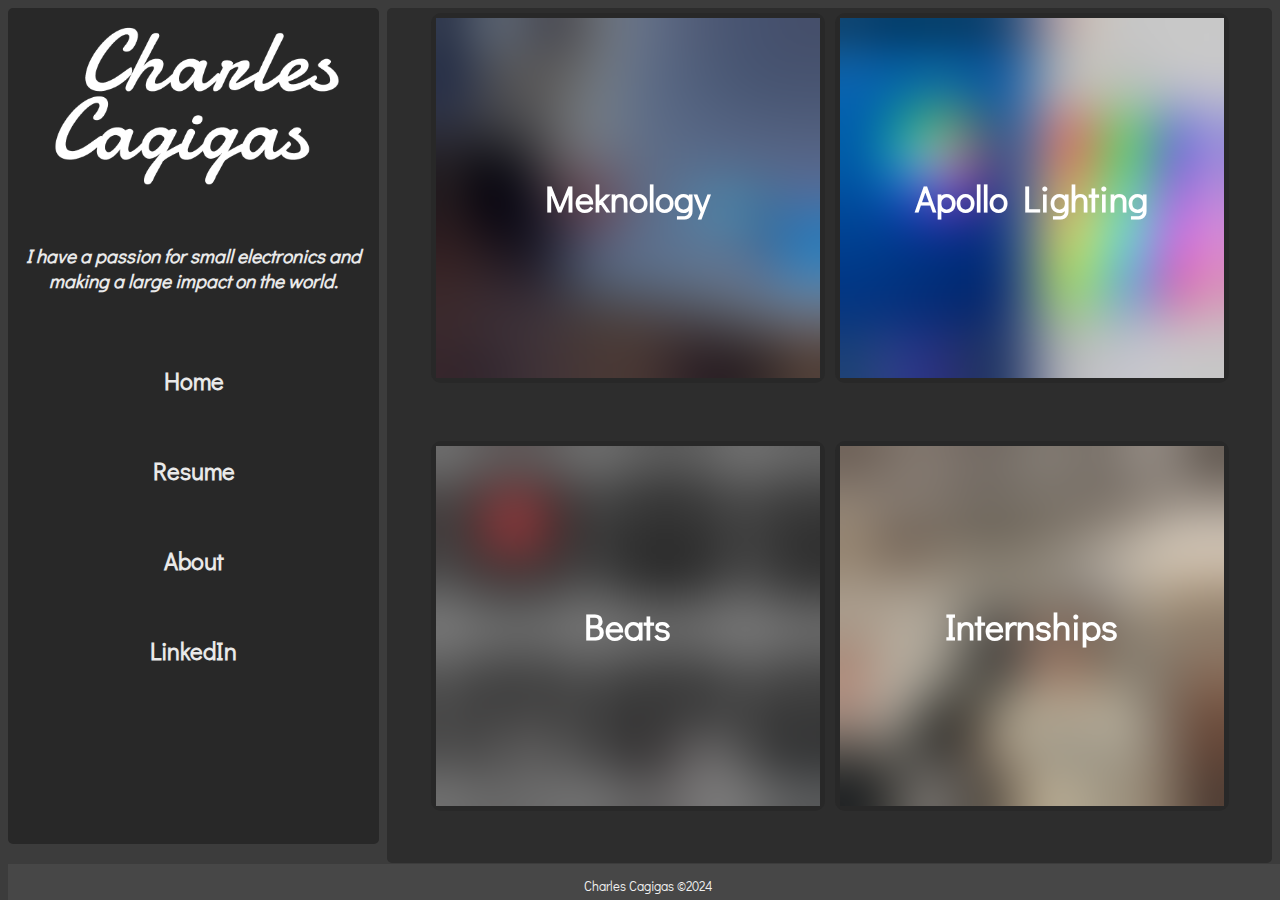
<file: March16Portfolio/portfolio/index.html>
<!DOCTYPE html>
<html lang="en">

<head>
    <meta charset="UTF-8">
    <meta http-equiv="X-UA-Compatible" content="IE=edge">
    <meta name="viewport" content="width=device-width, initial-scale=1.0">
    <meta name="author" content="Charles Cagigas">
    <title>Charlie's Portfolio</title>
    <meta name="description" content="Charles Cagigas' Portfolio">
    <link rel="stylesheet" href="style.css">
    <link rel="icon" type="image/x-icon" href="pictures\titlePlate\NamePlateTransWhiteLogoPNG.png">
    <link rel="preconnect" href="https://fonts.googleapis.com">
    <link rel="preconnect" href="https://fonts.gstatic.com" crossorigin>
    <link href="https://fonts.googleapis.com/css2?family=Didact+Gothic&display=swap" rel="stylesheet">
    <script async src="https://www.googletagmanager.com/gtag/js?id=G-YFR09YX7P8"></script>
    <script>
        window.dataLayer = window.dataLayer || [];
        function gtag(){dataLayer.push(arguments);}
        gtag('js', new Date());

        gtag('config', 'G-YFR09YX7P8');
    </script>
</head>

<body>
    <nav>
        <Div id="navBody">
            <div id="navTitleContent">
                <a href="index.html">
                    <div class="namePlate">
                        <picture>
                            <source class="namePic lilNamePic"
                                srcset="pictures/titlePlate/NamePlateTransWhiteLogoPNG.png" media="(max-width: 1000px)">
                            <img class="namePic bigNamePic" src="pictures/titlePlate/NamePlateTransWhiteHeaderPNG.png"
                                alt="Chares Cagigas">
                        </picture>
                    </div>
                </a>
                <div class="navQuoteContainer">
                    <h2 id="charlieQuote">I have a passion for small electronics and making a large
                        impact
                        on the world.
                    </h2>
                </div>

            </div>

            <div class="navButtonContainer">
                <a href="index.html">
                    <button id="homeButton" class="navButton">
                        <h3 class="navButtonText"><span>Home</span></h3>
                    </button>
                </a>

                <a href="https://drive.google.com/file/d/1O4YH-LFhasmbLvBEJN_CiAnm4ylz5jOx/view"
                    target="_blank">
                    <button id="resumeButton" class="navButton">
                        <h3 class="navButtonText"><span>Resume</span></h3>
                    </button>
                </a>

                <a href="AboutMe.html">
                    <button id="aboutButton" class="navButton">
                        <h3 class="navButtonText"><span>About</span></h3>
                    </button>
                </a>

                <a href="https://www.linkedin.com/in/charles-cagigas2000/" target="_blank">
                    <button id="LinkedinButton" class="navButton">
                        <h3 class="navButtonText"><span>LinkedIn</span></h3>
                    </button>
                </a>
            </div>
        </Div>
    </nav>


    <main>
        <div class="babyNav">

            <div class="babyNavImageContainer">
                <a href="index.html">
                    <img src="pictures\titlePlate\NamePlateTransWhiteOutlineLogoPNG.png">
                </a>
            </div>

            <div class="babyNavButtonContainer">
                <a href="index.html">
                    <button id="babyHomeButton" class="babyNavButton">
                        <h3 class="babyNavButtonText"><span>Projects</span></h3>
                    </button>
                </a>
                <a href="https://drive.google.com/file/d/1PAL_CjypUVGlAvm8uILuSfpAQphLun9Y/view?usp=sharing"
                    target="_blank">
                    <button id="babyResumeButton" class="babyNavButton">
                        <h3 class="babyNavButtonText"><span>Resume</span></h3>
                    </button>
                </a>
                <a href="AboutMe.html">
                    <button id="babyAboutButton" class="babyNavButton">
                        <h3 class="babyNavButtonText"><span>About Me</span></h3>
                    </button>
                </a>
                <a href="https://www.linkedin.com/in/charles-cagigas2000/" target="_blank">
                    <button id="babyLinkedinButton" class="babyNavButton">
                        <h3 class="babyNavButtonText"><span>LinkedIn</span></h3>
                    </button>
                </a>
                <div class="babyNavLittle dropdown">
                    <button class="articleNavButton">
                        <div class="barbarbar"></div>
                        <div class="barbarbar"></div>
                        <div class="barbarbar"></div>
                    </button>
                    <div class="dropdown-content">
                        <a href="index.html">Projects</a>
                        <a href="https://drive.google.com/file/d/1PAL_CjypUVGlAvm8uILuSfpAQphLun9Y/view?usp=sharing"
                            target="_blank">Resume</a>
                        <a href="AboutMe.html">About Me</a>
                        <a href="https://www.linkedin.com/in/charles-cagigas2000/" target="_blank">Linkedin</a>
                    </div>
                </div>
            </div>


        </div>

        <div id="contentButtonContainer">
            <div class="contentButton">
                <a href="MeknoMonitor.html" class="projectLink">
                    <div id="meknoMonitorProject" class="projectContainer">
                        <div class="projectDiv">
                            <h3 class="projectText"><span>Meknology</span></h3>
                        </div>
                    </div>
                </a>
            </div>

            <div class="contentButton">
                <a href="LEDAppRedesign.html" class="projectLink">
                    <div id="ledAppRedesign" class="projectContainer">
                        <div class="projectDiv">
                            <h3 class="projectText"><span>Apollo Lighting</span></h3>
                        </div>
                    </div>
                </a>
            </div>

            <div class="contentButton">
                <a href="BeatsManualRedesign.html" class="projectLink">
                    <div id="beatsManualRedesign" class="projectContainer">
                        <div class="projectDiv">
                            <h3 class="projectText"><span>Beats</span></h3>
                        </div>
                    </div>
                </a>
            </div>

            <div class="contentButton">
                <a href="Internships.html" class="projectLink">
                    <div id="Internships" class="projectContainer">
                        <div class="projectDiv">
                            <h3 class="projectText"><span>Internships</span></h3>
                        </div>
                    </div>
                </a>
            </div>
        </div>
    </main>


    <footer>
        <p class="footerText">Charles Cagigas ©2024</p>
    </footer>
</body>

</html>
</file>
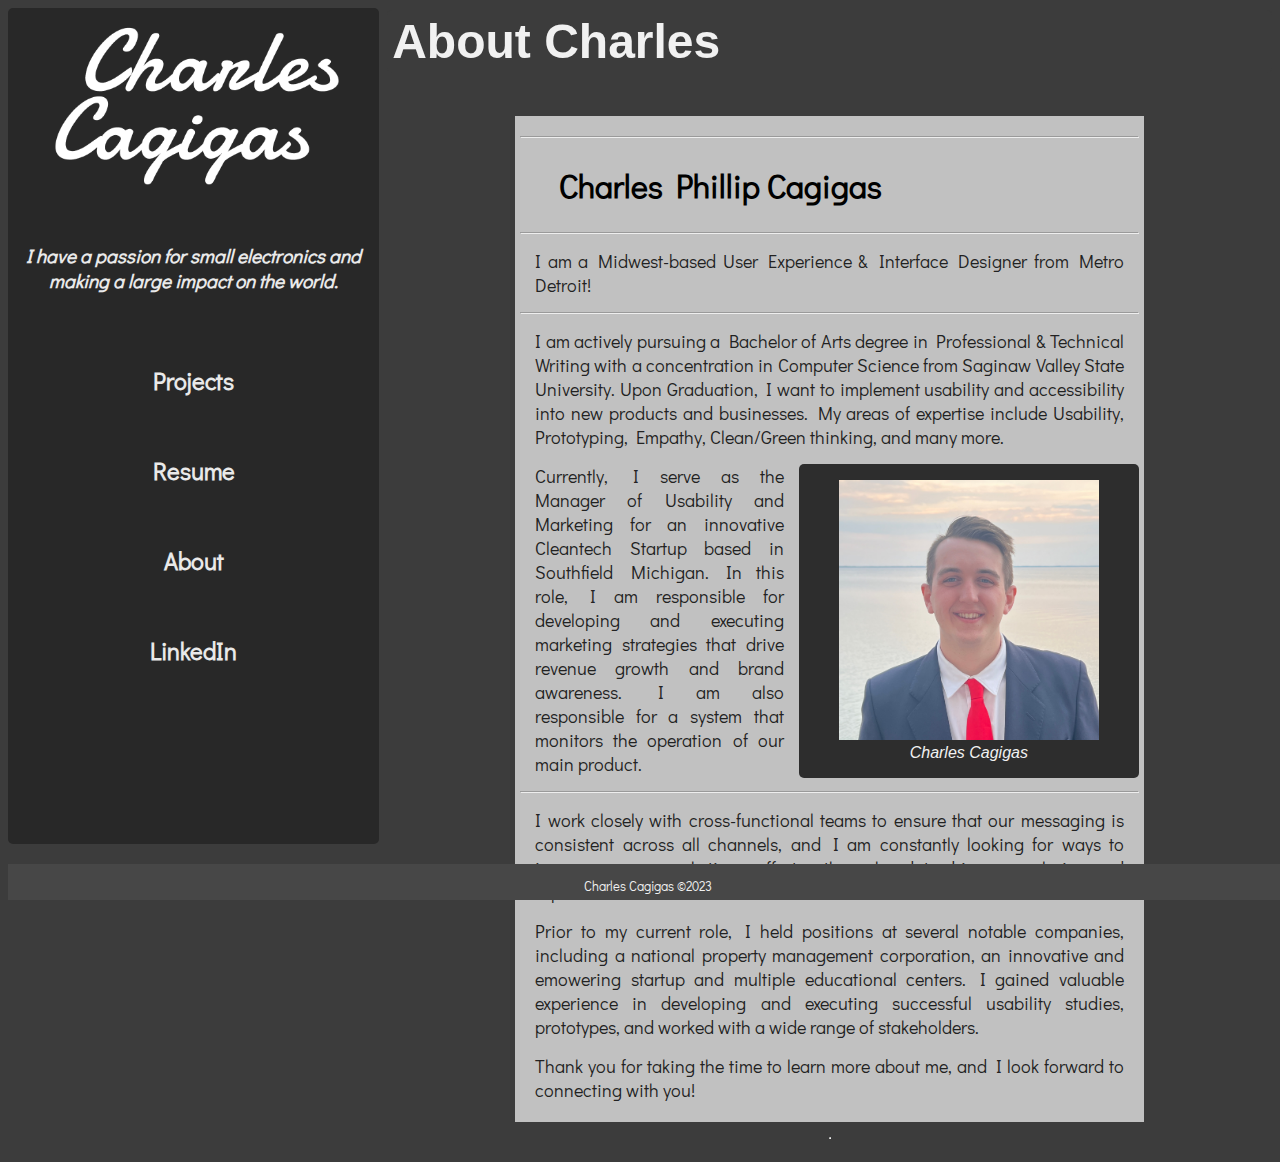
<file: March16Portfolio/portfolio/AboutMe.html>
<!DOCTYPE html>
<html lang="en">

<head>
    <meta charset="UTF-8">
    <meta http-equiv="X-UA-Compatible" content="IE=edge">
    <meta name="viewport" content="width=device-width, initial-scale=1.0">
    <title>About Charles</title>
    <link rel="stylesheet" href="style.css">
    <script async src="https://www.googletagmanager.com/gtag/js?id=G-YFR09YX7P8"></script>
    <script>
        window.dataLayer = window.dataLayer || [];
        function gtag() { dataLayer.push(arguments); }
        gtag('js', new Date());

        gtag('config', 'G-YFR09YX7P8');
    </script>

    <!--Style for scrolling textbox-->
    <style>
        /* width */
        ::-webkit-scrollbar {
            width: 10px;
        }

        /* Track */
        ::-webkit-scrollbar-track {
            background: #f1f1f1;
        }

        /* Handle */
        ::-webkit-scrollbar-thumb {
            background: #888;
        }

        /* Handle on hover */
        ::-webkit-scrollbar-thumb:hover {
            background: #555;
        }
    </style>
</head>

<body>
    <nav>
        <Div class="navBody">
            <div id="navTitleContent">
                <a href="index.html">
                    <div class="namePlate">
                        <picture>
                            <source class="namePic lilNamePic"
                                srcset="pictures/titlePlate/NamePlateTransWhiteLogoPNG.png" media="(max-width: 1000px)">
                            <img class="namePic bigNamePic" src="pictures/titlePlate/NamePlateTransWhiteHeaderPNG.png"
                                alt="Chares Cagigas">
                        </picture>
                    </div>
                </a>
                <div class="navQuoteContainer">
                    <h2 id="charlieQuote">I have a passion for small electronics and making a large
                        impact
                        on the world.
                    </h2>
                </div>

            </div>

            <div class="navButtonContainer">
                <a href="index.html">
                    <button id="homeButton" class="navButton">
                        <h3 class="navButtonText"><span>Projects</span></h3>
                    </button>
                </a>

                <a href="https://drive.google.com/file/d/1O4YH-LFhasmbLvBEJN_CiAnm4ylz5jOx/view" target="_blank">
                    <button id="resumeButton" class="navButton">
                        <h3 class="navButtonText"><span>Resume</span></h3>
                    </button>
                </a>

                <a href="AboutMe.html">
                    <button id="aboutButton" class="navButton">
                        <h3 class="navButtonText"><span>About</span></h3>
                    </button>
                </a>

                <a href="https://www.linkedin.com/in/charles-cagigas2000/" target="_blank">
                    <button id="LinkedinButton" class="navButton">
                        <h3 class="navButtonText"><span>LinkedIn</span></h3>
                    </button>
                </a>
            </div>
        </Div>
    </nav>

    <main>
        <button onclick="topFunction()" id="AboutMeTopButton" class="topButton" title="go to top">Top</button>
        <div class="contentContainer">
            <article class="articleBody">
                <div class="articleTitleContainer">
                    <div>
                        <h1 class="articleTitle">
                            About&nbsp;Charles
                        </h1>
                    </div>
                </div>


                <article class="articleContent" id="AboutMeArticleContent">
                    <hr>
                    <h2>Charles&nbsp;Phillip&nbsp;Cagigas</h2>
                    <hr>
                    <p class="aboutMeText">I am a Midwest-based User Experience & Interface Designer from Metro
                        Detroit!</p>
                    <hr>
                    <p class="aboutMeText">I am actively pursuing a Bachelor of Arts degree in Professional &
                        Technical Writing with a concentration in Computer Science from Saginaw Valley State
                        University. Upon Graduation, I want to implement usability and accessibility into new
                        products and businesses. My areas of expertise include Usability, Prototyping, Empathy,
                        Clean/Green thinking, and many more.</p>
                    <div>
                        <aside class="rightAside">
                            <figure>
                                <img class="articlePicture" src="pictures/headshot/Headshot.JPG" alt="Charles Cagigas"
                                    style="width: 100%;">
                                <figcaption>Charles Cagigas</figcaption>
                            </figure>
                        </aside>
                    </div>
                    <p class="aboutMeText">Currently, I serve as the Manager of Usability and Marketing for an
                        innovative Cleantech Startup based in Southfield Michigan. In this role, I am responsible
                        for developing and executing marketing strategies that drive revenue growth and brand
                        awareness. I am also responsible for a system that monitors the operation of our main
                        product.</p>

                    <hr>
                    <p class="aboutMeText">I work closely with cross-functional teams to ensure that our messaging
                        is consistent across all channels, and I am constantly looking for ways to improve our
                        marketing efforts through data-driven analysis and experimentation.</p>
                    <p class="aboutMeText">Prior to my current role, I held positions at several notable companies,
                        including a national property management corporation, an innovative and emowering startup
                        and multiple educational centers. I gained valuable experience in developing and executing
                        successful usability studies, prototypes, and worked with a wide range of stakeholders.</p>
                    <p class="aboutMeText">Thank you for taking the time to learn more about me, and I look forward
                        to connecting with you!</p>
                </article>

            </article>
            <hr>
        </div>
    </main>



    <footer>
        <p class="footerText">Charles Cagigas ©2023</p>
    </footer>

    <script>
        // Get the button
        let mybutton = document.getElementById("AboutMeTopButton");

        // When the user scrolls down 20px from the top of the document, show the button
        window.onscroll = function () { scrollFunction() };

        function scrollFunction() {
            if (document.body.scrollTop > 20 || document.documentElement.scrollTop > 20) {
                mybutton.style.display = "block";
            } else {
                mybutton.style.display = "none";
            }
        }

        // When the user clicks on the button, scroll to the top of the document
        function topFunction() {
            document.body.scrollTop = 0;
            document.documentElement.scrollTop = 0;
        }
    </script>

</body>

</html>
</file>
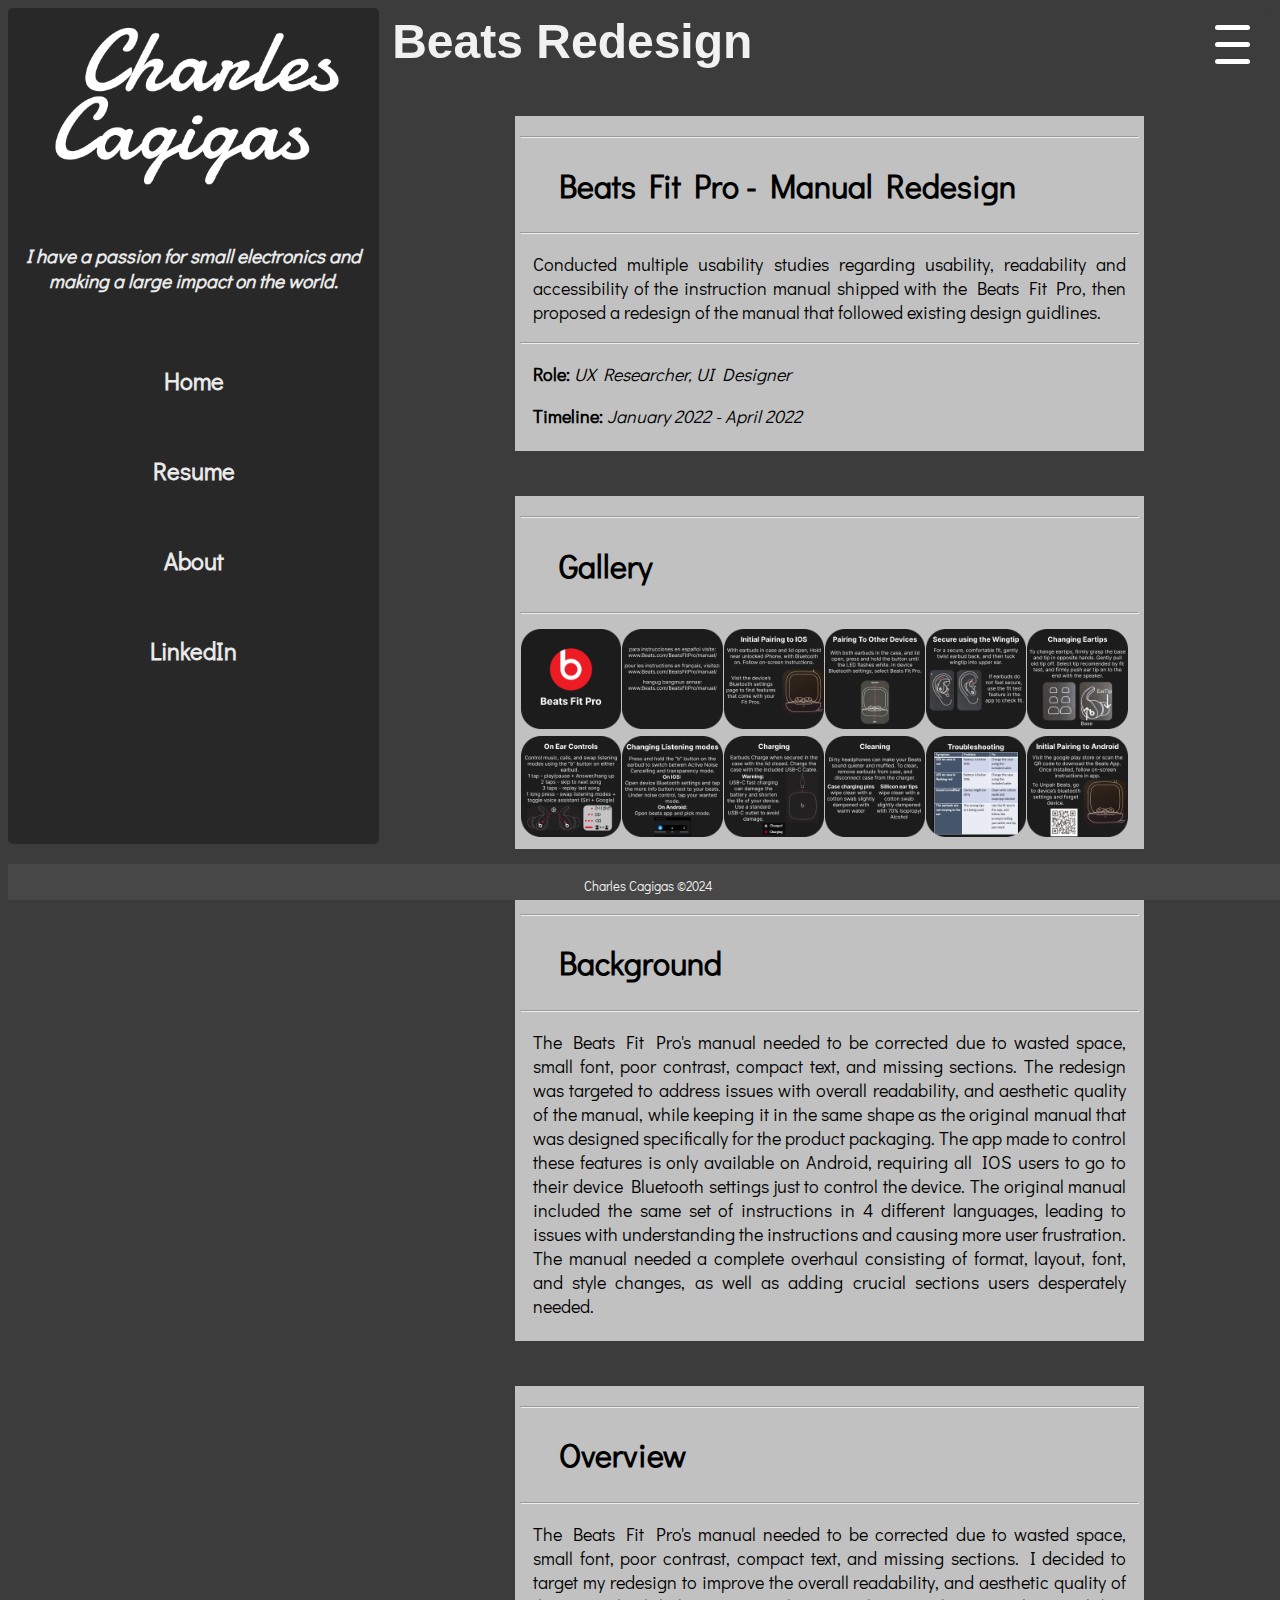
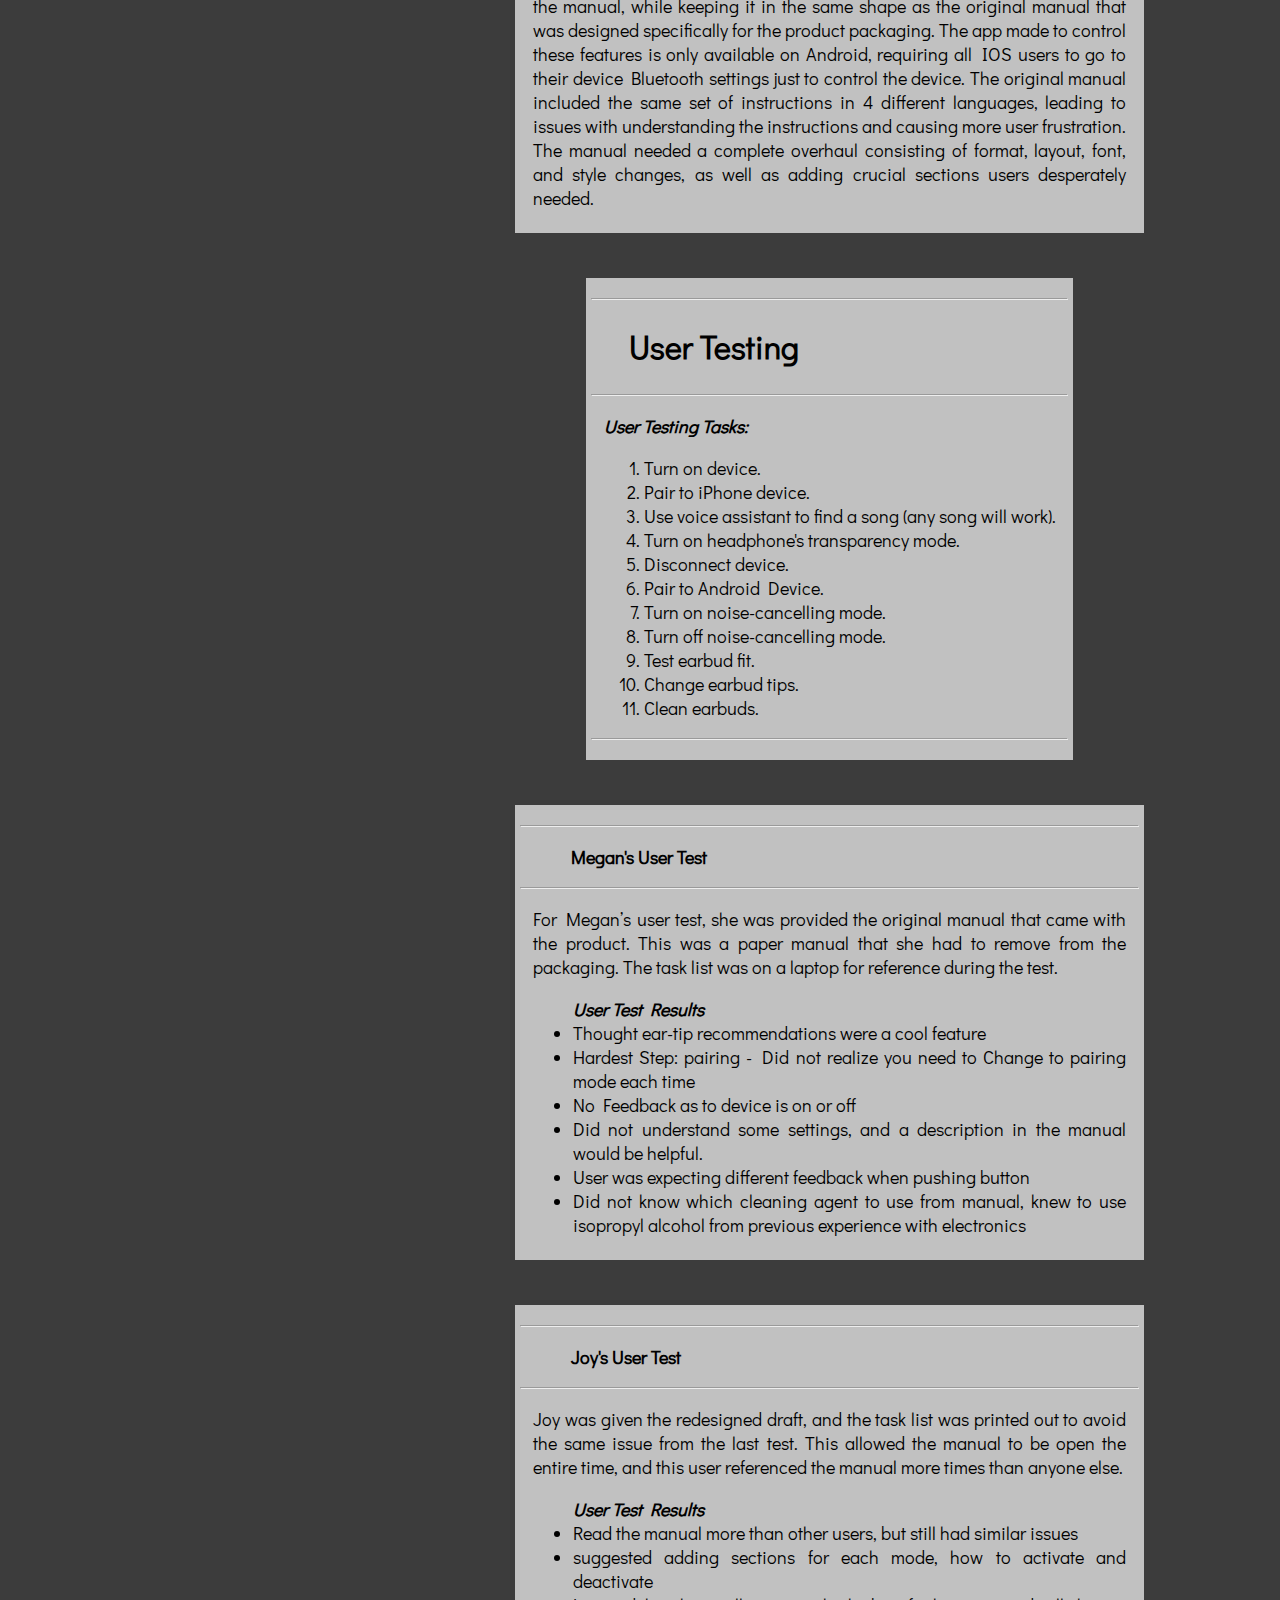
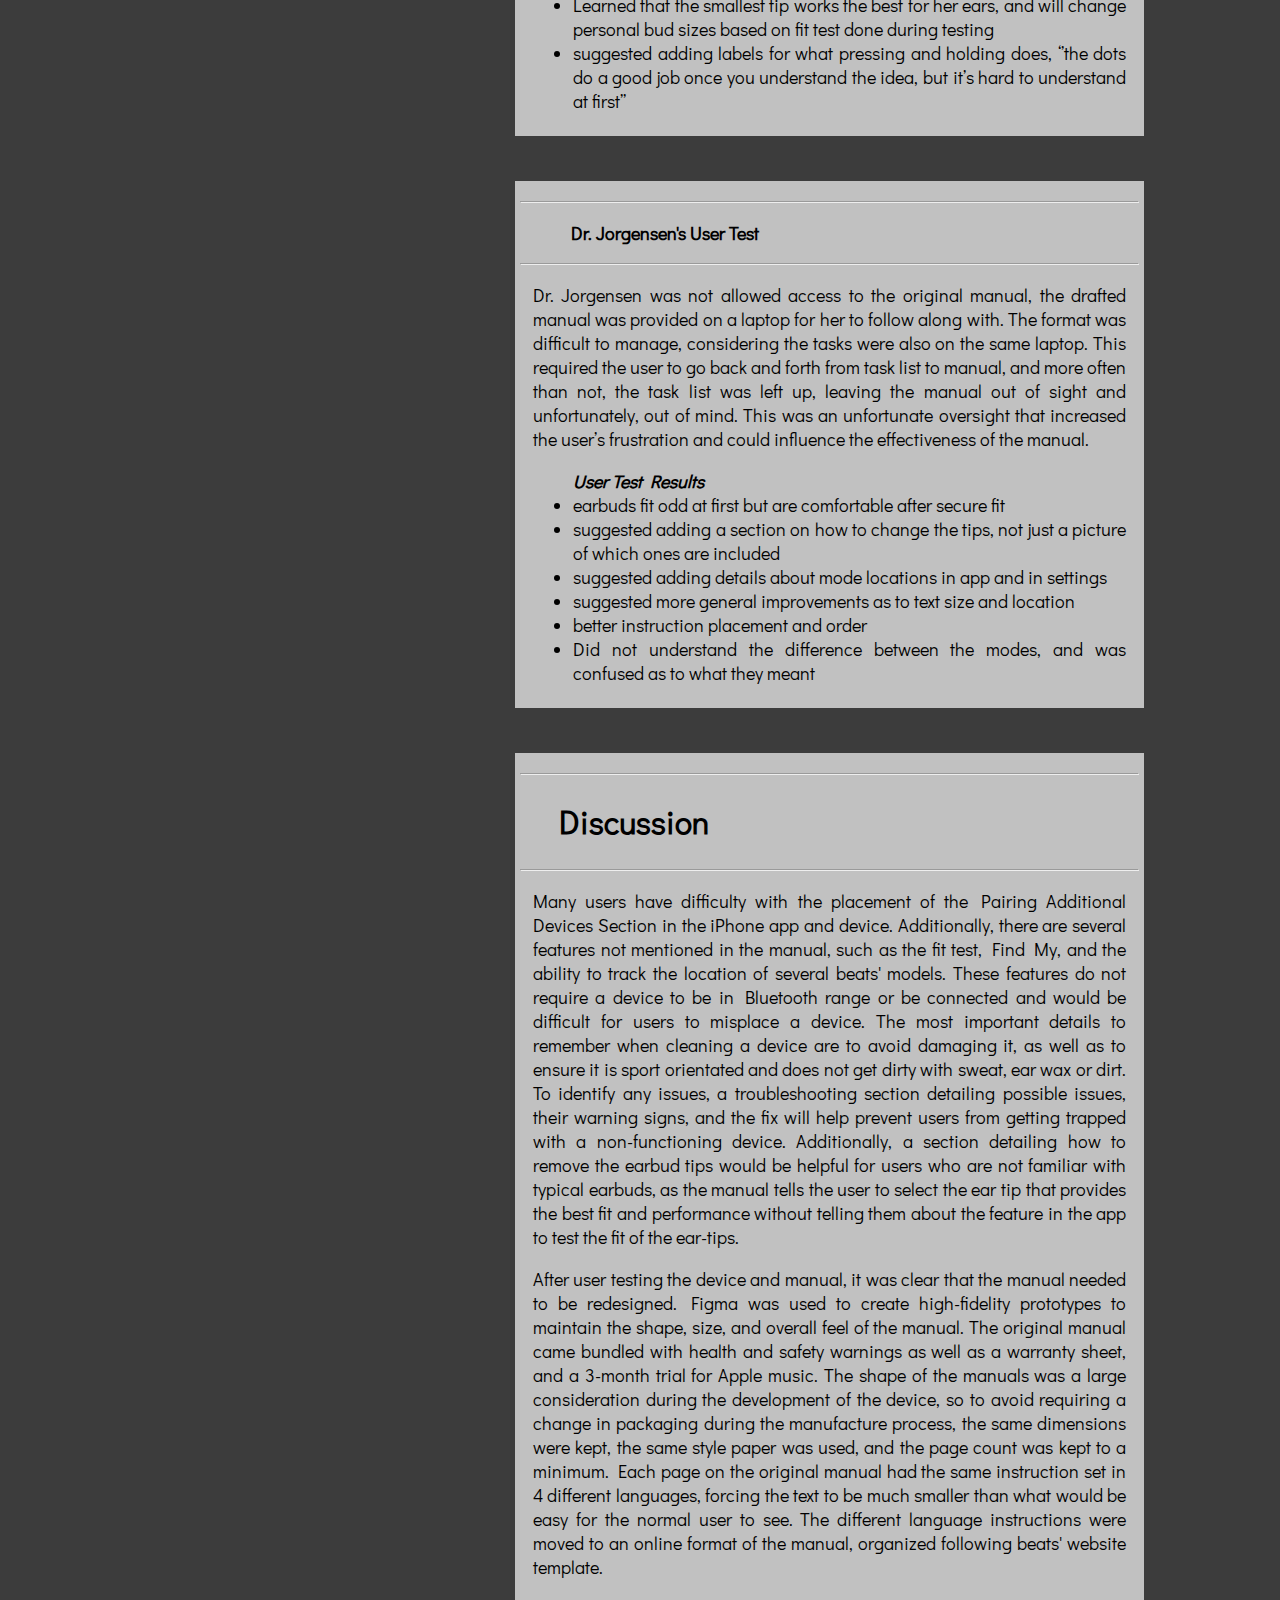
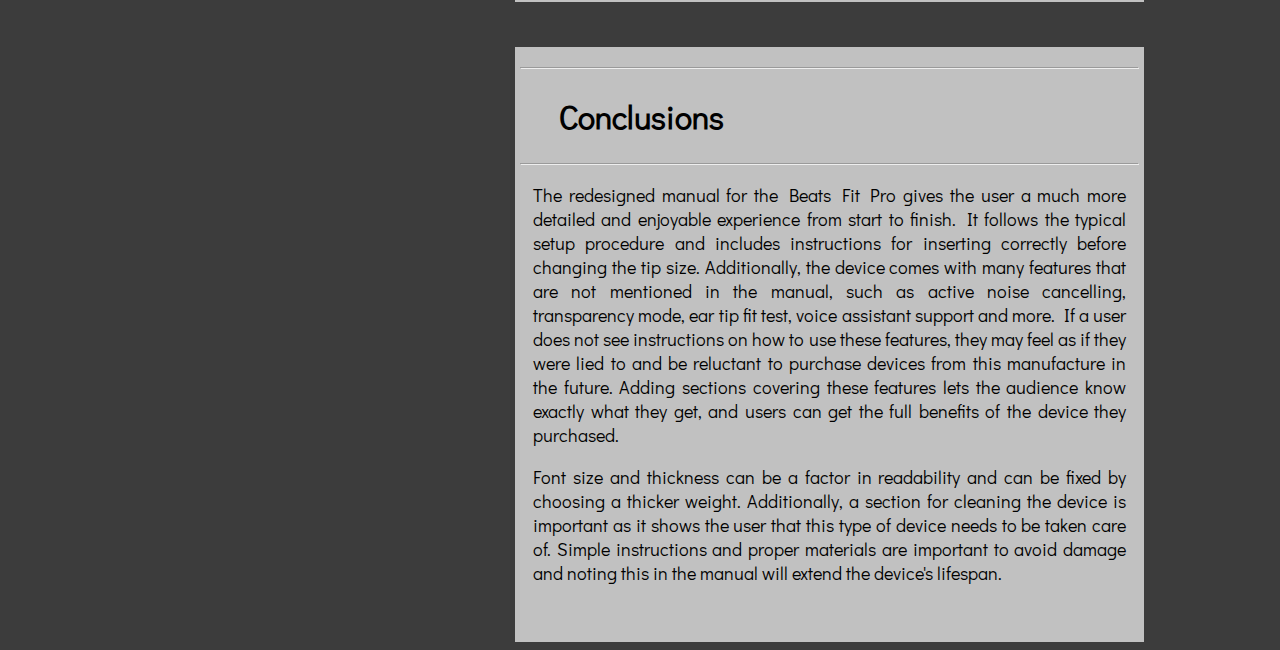
<file: March16Portfolio/portfolio/BeatsManualRedesign.html>
<!DOCTYPE html>
<html lang="en">
<head>
    <meta charset="UTF-8">
    <meta http-equiv="X-UA-Compatible" content="IE=edge">
    <meta name="viewport" content="width=device-width, initial-scale=1.0">
    <title>Beats Manual Redesign</title>
    <link rel="stylesheet" href="style.css">
    <script async src="https://www.googletagmanager.com/gtag/js?id=G-YFR09YX7P8"></script>
    <script>
        window.dataLayer = window.dataLayer || [];
        function gtag(){dataLayer.push(arguments);}
        gtag('js', new Date());

        gtag('config', 'G-YFR09YX7P8');
    </script>
</head>
<body>
    <nav>
        <Div id="navBody">
            <div id="navTitleContent">
                <a href="index.html">
                    <div class="namePlate">
                        <picture>
                            <source class="namePic lilNamePic" srcset="pictures/titlePlate/NamePlateTransWhiteLogoPNG.png" media="(max-width: 1000px)">
                            <img class="namePic bigNamePic" src="pictures/titlePlate/NamePlateTransWhiteHeaderPNG.png" alt="Chares Cagigas">
                        </picture>
                    </div>
                </a>
                <div class="navQuoteContainer">
                    <h2 id="charlieQuote">I have a passion for small electronics and making a large
                        impact
                        on the world.
                    </h2>
                </div>
            </div>
    
            <div class="navButtonContainer">
                <a href="index.html">
                    <button id="homeButton" class="navButton">
                        <h3 class="navButtonText"><span>Home</span></h3>
                    </button>
                </a>

                <a href="https://drive.google.com/file/d/1O4YH-LFhasmbLvBEJN_CiAnm4ylz5jOx/view" target="_blank">
                    <button id="resumeButton" class="navButton">
                        <h3 class="navButtonText"><span>Resume</span></h3>
                    </button>
                </a>

                <a href="AboutMe.html">
                    <button id="aboutButton" class="navButton">
                        <h3 class="navButtonText"><span>About</span></h3>
                    </button>
                </a>

                <a href="https://www.linkedin.com/in/charles-cagigas2000/" target="_blank">
                    <button id="LinkedinButton" class="navButton">
                        <h3 class="navButtonText"><span>LinkedIn</span></h3>
                    </button>
                </a>
            </div>
        </Div>    
    </nav>

    <main>
        <button onclick="topFunction()" id="BeatsTopButton" class="topButton" title="go to top">Top</button>
        
        <div class="babyNav">

            <div class="babyNavImageContainer">
                <a href="index.html">
                    <img src="pictures\titlePlate\NamePlateTransWhiteOutlineLogoPNG.png">
                </a>
            </div>
            
            <div class="babyNavButtonContainer">
                <a href="index.html">
                    <button id="babyHomeButton" class="babyNavButton">
                        <h3 class="babyNavButtonText"><span>Home</span></h3>
                    </button>
                </a>
                <a href="https://drive.google.com/file/d/1PAL_CjypUVGlAvm8uILuSfpAQphLun9Y/view?usp=sharing" target="_blank">
                    <button id="babyResumeButton" class="babyNavButton">
                        <h3 class="babyNavButtonText"><span>Resume</span></h3>
                    </button>
                </a>
                <a href="AboutMe.html">
                    <button id="babyAboutButton" class="babyNavButton">
                        <h3 class="babyNavButtonText"><span>About</span></h3>
                    </button>
                </a>
                <a href="https://www.linkedin.com/in/charles-cagigas2000/" target="_blank">
                    <button id="babyLinkedinButton" class="babyNavButton">
                        <h3 class="babyNavButtonText"><span>LinkedIn</span></h3>
                    </button>
                </a>
            </div>
        </div>

        <div class="contentContainer">
            <article class="BeatsArticle articleBody">
                <div class="articleTitleContainer">
                    <div>
                        <h1 class="articleTitle">
                            Beats&nbsp;Redesign
                        </h1>
                    </div>
                    <article class="articleNavBig">
                        <div>
                            <a href="#BeatsArticleBackground"><button class="articleNavButton">Background</button></a>
                            |
                            <a href="#BeatsArticleOverview"><button class="articleNavButton">Overview</button></a>
                            |
                            <a href="index.html"><button class="articleNavButton">Home</button></a>
                            |
                            <a href="#BeatsArticleUserTesting"><button>User Testing</button></a>
                        </div>
                    </article>
                    <article class="articleNavLittle dropdown">
                        <button class="articleNavButton">
                            <div class="barbarbar"></div>
                            <div class="barbarbar"></div>
                            <div class="barbarbar"></div>
                        </button>
                        <div class="dropdown-content">
                            <a href="index.html">Home</a>
                            <a href="#BetsArticleGallery">Gallery</a>
                            <a href="#BeatsArticleBackground">Background</a>
                            <a href="#BeatsArticleOverview">Overview</a>
                            <a href="#BeatsArticleUserTesting">User Testing</a>
                            <a href="#BeatsArticleDiscussion">Discussion</a>
                            <a href="#BeatsArticleConclusion">Conclusion</a>
                            <a href="#learnMore">Learn More</a>
                        </div>
                    </article>
                </div>

                <article class="articleContent" id="BeatsArticleBrief">
                    <hr>
                    <h2>Beats Fit Pro - Manual Redesign</h2>
                    <hr>
                    <p>
                        Conducted multiple usability studies regarding usability, readability and accessibility of the instruction manual shipped with the Beats Fit Pro, then proposed a redesign of the manual that followed existing design guidlines. 
                    </p>
                    <hr>
                    <p>
                        <strong>Role:</strong>
                        <em>UX Researcher, </em>
                        <em>UI Designer</em>
                    </p>
                    <p>
                        <strong>Timeline:</strong>
                        <em>January 2022 - April 2022</em>
                    </p>

                </article>

                <article class="articleContent">
                    <div class="BeatsGalleryHeader">
                        <hr id="BeatsArticleGallery">
                        <h2 class="galleryTitle">Gallery</h2>
                        <hr>
                        <div class="galleryContainer">
                            <div class="row">
                                <div class="column beatsColumn">
                                  <img class="galleryImage" src="pictures\BeatsAppRedesign\NewAppFrames\1-Cover.png" style="width:100%" alt="">
                                </div>
                                <div class="column beatsColumn">
                                  <img class="galleryImage" src="pictures\BeatsAppRedesign\NewAppFrames\2-ImportantInfo.png" style="width:100%" alt="">
                                </div>
                                <div class="column beatsColumn">
                                  <img class="galleryImage" src="pictures\BeatsAppRedesign\NewAppFrames\3-PairToIOS.png" style="width:100%" alt="">
                                </div>
                                <div class="column beatsColumn">
                                  <img class="galleryImage" src="pictures\BeatsAppRedesign\NewAppFrames\5-PairToOtherDevices.png" style="width:100%" alt="">
                                </div>
                                <div class="column beatsColumn">
                                  <img class="galleryImage" src="pictures\BeatsAppRedesign\NewAppFrames\6-SecuringWithTheWingtip.png" style="width:100%" alt="">
                                </div>    
                                <div class="column beatsColumn">
                                  <img class="galleryImage" src="pictures\BeatsAppRedesign\NewAppFrames\8-ChangingTips.png" style="width:100%" alt="">
                                </div>
                            </div>
                            <div class="row">
                                <div class="column beatsColumn">
                                    <img class="galleryImage" src="pictures\BeatsAppRedesign\NewAppFrames\9-OnEarControls.png" style="width:100%" alt="">
                                </div>
                                <div class="column beatsColumn">
                                    <img class="galleryImage" src="pictures\BeatsAppRedesign\NewAppFrames\10-ChangingListeningModes.png" style="width:100%" alt="">
                                </div>
                                <div class="column beatsColumn">
                                    <img class="galleryImage" src="pictures\BeatsAppRedesign\NewAppFrames\11-Charging.png" style="width:100%" alt="">
                                </div>
                                <div class="column beatsColumn">
                                    <img class="galleryImage" src="pictures\BeatsAppRedesign\NewAppFrames\12-Cleaning.png" style="width:100%" alt="">
                                </div>
                                <div class="column beatsColumn">
                                    <img class="galleryImage" src="pictures\BeatsAppRedesign\NewAppFrames\13-Troubleshooting.png" style="width:100%" alt="">
                                </div>    
                                <div class="column beatsColumn">
                                    <img class="galleryImage" src="pictures\BeatsAppRedesign\NewAppFrames\4-PairToAndroid.png" style="width:100%" alt="">
                                </div>
                            </div>
                        </div>
                    </div>
                </article>

                <article class="articleContent">
                    <hr id="BeatsArticleBackground">
                    <h2>Background</h2>
                    <hr>
                    <p>The Beats Fit Pro's manual needed to be corrected due to wasted space, small font, poor contrast, compact text, and missing sections. The redesign was targeted to address issues with overall readability, and aesthetic quality of the manual, while keeping it in the same shape as the original manual that was designed specifically for the product packaging. The app made to control these features is only available on Android, requiring all IOS users to go to their device Bluetooth settings just to control the device. The original manual included the same set of instructions in 4 different languages, leading to issues with understanding the instructions and causing more user frustration. The manual needed a complete overhaul consisting of format, layout, font, and style changes, as well as adding crucial sections users desperately needed.</p>
                </article>
    
                <article class="articleContent">
                    <hr id="BeatsArticleOverview">
                    <h2>Overview</h2>
                    <hr>
                    <p>
                        The Beats Fit Pro's manual needed to be corrected due to wasted space, small font, poor contrast, compact text, and missing sections. I decided to target my redesign to improve the overall readability, and aesthetic quality of the manual, while keeping it in the same shape as the original manual that was designed specifically for the product packaging. The app made to control these features is only available on Android, requiring all IOS users to go to their device Bluetooth settings just to control the device. The original manual included the same set of instructions in 4 different languages, leading to issues with understanding the instructions and causing more user frustration. The manual needed a complete overhaul consisting of format, layout, font, and style changes, as well as adding crucial sections users desperately needed. 
                    </p>
                </article>
                
                <article class="articleContent">
                    <hr id="BeatsArticleUserTesting">
                    <h2>User Testing</h2>
                    <hr>
                    <p>
                        <em><strong>User Testing Tasks:</strong></em>
                        <ol class="orderedList" id="BeatsUserTestList">
                            <li class="orderedItem">Turn on device.</li>
                            <li class="orderedItem">Pair to iPhone device.</li>
                            <li class="orderedItem">Use voice assistant to find a song (any song will work).</li>
                            <li class="orderedItem">Turn on headphone's transparency mode.</li>
                            <li class="orderedItem">Disconnect device.</li>
                            <li class="orderedItem">Pair to Android Device.</li>
                            <li class="orderedItem">Turn on noise-cancelling mode.</li>
                            <li class="orderedItem">Turn off noise-cancelling mode.</li>
                            <li class="orderedItem">Test earbud fit.</li>
                            <li class="orderedItem">Change earbud tips.</li>
                            <li class="orderedItem">Clean earbuds.</li>
                        </ol>
                    </p>
                    <hr>
                </article>

                <article class="articleContent">
                    <hr>
                    <h3>Megan's User Test</h3>
                    <hr>
                    <p>
                        For Megan’s user test, she was provided the original manual that came with the product. This was a paper manual that she had to remove from the packaging. The task list was on a laptop for reference during the test.
                    </p>
                    <p>
                        <ul>
                            <em><strong>User Test Results</strong></em>
                            <li>Thought ear-tip recommendations were a cool feature</li>
                            <li>Hardest Step: pairing - Did not realize you need to Change to pairing mode each time</li>
                            <li>No Feedback as to device is on or off</li>
                            <li>Did not understand some settings, and a description in the manual would be helpful.</li>
                            <li>User was expecting different feedback when pushing button</li>
                            <li>Did not know which cleaning agent to use from manual, knew to use isopropyl alcohol from previous experience with electronics</li>
                        </ul>
                    </p>
                </article>

                <article class="articleContent">
                    <hr>
                    <h3>Joy's User Test</h3>
                    <hr>
                    <p>
                        Joy was given the redesigned draft, and the task list was printed out to avoid the same issue from the last test. This allowed the manual to be open the entire time, and this user referenced the manual more times than anyone else.
                    </p>
                    <p>
                        <ul>
                            <em><strong>User Test Results</strong></em>
                            <li>Read the manual more than other users, but still had similar issues</li>
                            <li>suggested adding sections for each mode, how to activate and deactivate</li>
                            <li>Learned that the smallest tip works the best for her ears, and will change personal bud sizes based on fit test done during testing</li>
                            <li>suggested adding labels for what pressing and holding does, ‘’the dots do a good job once you understand the idea, but it’s hard to understand at first’’</li>
                        </ul>
                    </p>
                </article>

                <article class="articleContent">
                    <hr>
                    <h3>Dr. Jorgensen's User Test</h3>
                    <hr>
                    <p>
                        Dr. Jorgensen was not allowed access to the original manual, the drafted manual was provided on a laptop for her to follow along with. The format was difficult to manage, considering the tasks were also on the same laptop. This required the user to go back and forth from task list to manual, and more often than not, the task list was left up, leaving the manual out of sight and unfortunately, out of mind. This was an unfortunate oversight that increased the user’s frustration and could influence the effectiveness of the manual.
                    </p>
                    <p>
                        <ul>
                            <em><strong>User Test Results</strong></em>
                            <li>earbuds fit odd at first but are comfortable after secure fit</li>
                            <li>suggested adding a section on how to change the tips, not just a picture of which ones are included</li>
                            <li>suggested adding details about mode locations in app and in settings</li>
                            <li>suggested more general improvements as to text size and location</li>
                            <li>better instruction placement and order</li>
                            <li>Did not understand the difference between the modes, and was confused as to what they meant</li>
                        </ul>
                    </p>
                </article>

                <article class="articleContent">
                    <hr>
                    <h2>Discussion</h2>
                    <hr>
                    <p>Many users have difficulty with the placement of the Pairing Additional Devices Section in the iPhone app and device. Additionally, there are several features not mentioned in the manual, such as the fit test, Find My, and the ability to track the location of several beats' models. These features do not require a device to be in Bluetooth range or be connected and would be difficult for users to misplace a device. The most important details to remember when cleaning a device are to avoid damaging it, as well as to ensure it is sport orientated and does not get dirty with sweat, ear wax or dirt. To identify any issues, a troubleshooting section detailing possible issues, their warning signs, and the fix will help prevent users from getting trapped with a non-functioning device. Additionally, a section detailing how to remove the earbud tips would be helpful for users who are not familiar with typical earbuds, as the manual tells the user to select the ear tip that provides the best fit and performance without telling them about the feature in the app to test the fit of the ear-tips.</p>
                    <p>After user testing the device and manual, it was clear that the manual needed to be redesigned. Figma was used to create high-fidelity prototypes to maintain the shape, size, and overall feel of the manual. The original manual came bundled with health and safety warnings as well as a warranty sheet, and a 3-month trial for Apple music. The shape of the manuals was a large consideration during the development of the device, so to avoid requiring a change in packaging during the manufacture process, the same dimensions were kept, the same style paper was used, and the page count was kept to a minimum. Each page on the original manual had the same instruction set in 4 different languages, forcing the text to be much smaller than what would be easy for the normal user to see. The different language instructions were moved to an online format of the manual, organized following beats' website template.</p>

                </article>

                <article class="articleContent">
                    <hr>
                    <h2>Conclusions</h2>
                    <hr>
                    <p>The redesigned manual for the Beats Fit Pro gives the user a much more detailed and enjoyable experience from start to finish. It follows the typical setup procedure and includes instructions for inserting correctly before changing the tip size. Additionally, the device comes with many features that are not mentioned in the manual, such as active noise cancelling, transparency mode, ear tip fit test, voice assistant support and more. If a user does not see instructions on how to use these features, they may feel as if they were lied to and be reluctant to purchase devices from this manufacture in the future. Adding sections covering these features lets the audience know exactly what they get, and users can get the full benefits of the device they purchased.</p>
                    <p>Font size and thickness can be a factor in readability and can be fixed by choosing a thicker weight. Additionally, a section for cleaning the device is important as it shows the user that this type of device needs to be taken care of. Simple instructions and proper materials are important to avoid damage and noting this in the manual will extend the device's lifespan.</p>
                    <br>
                </article>
            </article>
        </div>
    </main>
    

    <footer>
        <p class="footerText">Charles Cagigas ©2024</p>
    </footer> 

    <script>
        // Get the button
        let mybutton = document.getElementById("BeatsTopButton");
        
        // When the user scrolls down 20px from the top of the document, show the button
        window.onscroll = function() {scrollFunction()};
        
        function scrollFunction() {
          if (document.body.scrollTop > 20 || document.documentElement.scrollTop > 20) {
            mybutton.style.display = "block";
          } else {
            mybutton.style.display = "none";
          }
        }
        
        // When the user clicks on the button, scroll to the top of the document
        function topFunction() {
          document.body.scrollTop = 0;
          document.documentElement.scrollTop = 0;
        }
        </script>

</body>
</html>
</file>
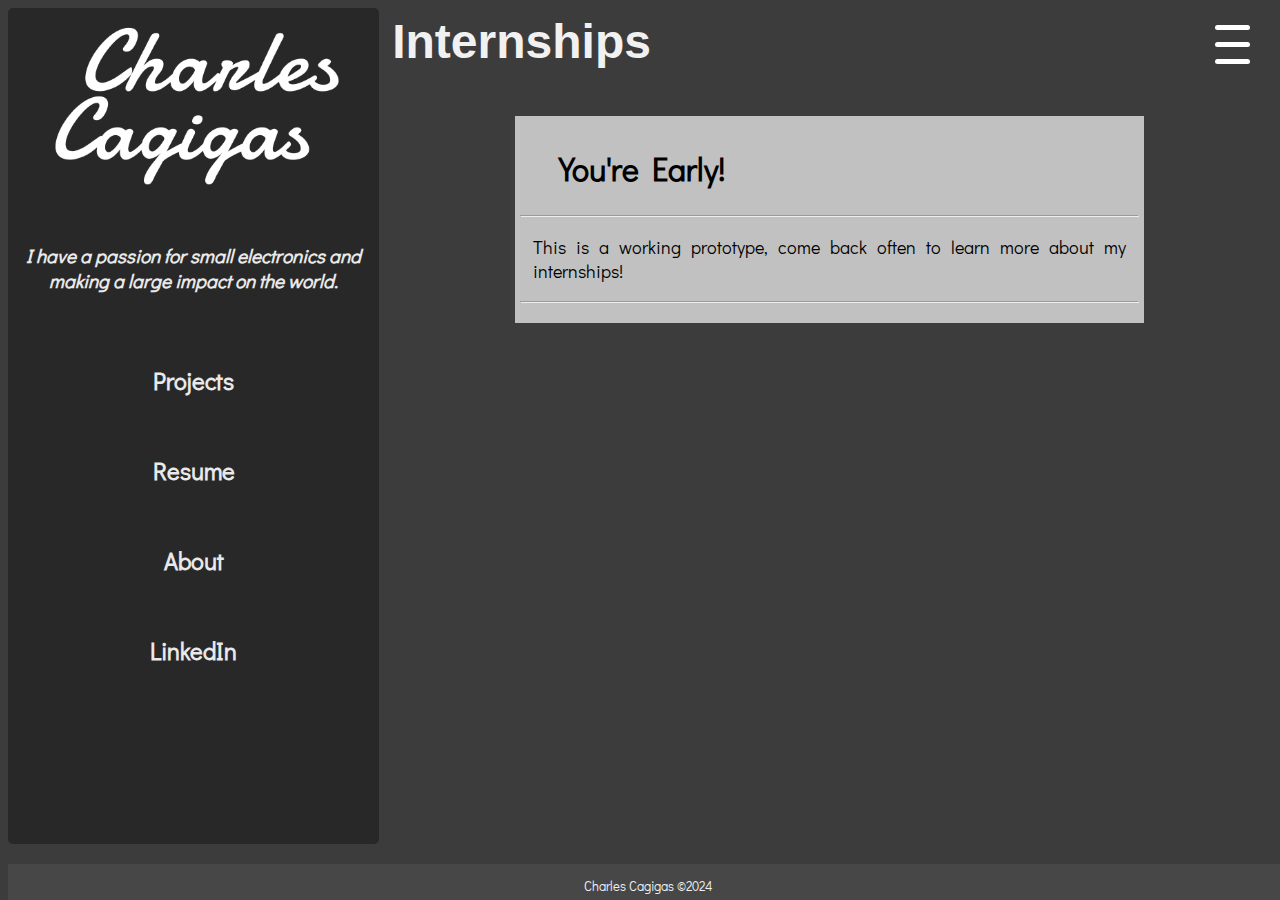
<file: March16Portfolio/portfolio/Internships.html>
<!DOCTYPE html>
<html lang="en">
<head>
    <meta charset="UTF-8">
    <meta http-equiv="X-UA-Compatible" content="IE=edge">
    <meta name="viewport" content="width=device-width, initial-scale=1.0">
    <title>Internships</title>
    <link rel="stylesheet" href="style.css">
    <script async src="https://www.googletagmanager.com/gtag/js?id=G-YFR09YX7P8"></script>
    <script>
        window.dataLayer = window.dataLayer || [];
        function gtag(){dataLayer.push(arguments);}
        gtag('js', new Date());

        gtag('config', 'G-YFR09YX7P8');
    </script>
</head>
<body>
    <nav>
        <Div id="navBody">
            <div id="navTitleContent">
                <a href="index.html">
                    <div class="namePlate">
                        <picture>
                            <source class="namePic lilNamePic" srcset="pictures/titlePlate/NamePlateTransWhiteLogoPNG.png" media="(max-width: 1000px)">
                            <img class="namePic bigNamePic" src="pictures/titlePlate/NamePlateTransWhiteHeaderPNG.png" alt="Chares Cagigas">
                        </picture>
                    </div>
                </a>
                <div class="navQuoteContainer">
                    <h2 id="charlieQuote">I have a passion for small electronics and making a large
                        impact
                        on the world.
                    </h2>
                </div>
            </div>
    
            <div class="navButtonContainer">
                <a href="index.html">
                    <button id="homeButton" class="navButton">
                        <h3 class="navButtonText"><span>Projects</span></h3>
                    </button>
                </a>

                <a href="https://drive.google.com/file/d/1O4YH-LFhasmbLvBEJN_CiAnm4ylz5jOx/view" target="_blank">
                    <button id="resumeButton" class="navButton">
                        <h3 class="navButtonText"><span>Resume</span></h3>
                    </button>
                </a>

                <a href="AboutMe.html">
                    <button id="aboutButton" class="navButton">
                        <h3 class="navButtonText"><span>About</span></h3>
                    </button>
                </a>

                <a href="https://www.linkedin.com/in/charles-cagigas2000/" target="_blank">
                    <button id="LinkedinButton" class="navButton">
                        <h3 class="navButtonText"><span>LinkedIn</span></h3>
                    </button>
                </a>
            </div>
        </Div>    
    </nav>


    <main>

        <button onclick="topFunction()" id="LEDAppTopButton" class="topButton" title="go to top">Top</button>
        <div class="babyNav">

            <div class="babyNavImageContainer">
                <a href="index.html">
                    <img src="pictures\titlePlate\NamePlateTransWhiteOutlineLogoPNG.png">
                </a>
            </div>
            
            <!--
                            <div class="babyNavButtonContainer">
                <a href="index.html">
                    <button id="babyHomeButton" class="babyNavButton">
                        <h3 class="babyNavButtonText"><span>Home</span></h3>
                    </button>
                </a>
                <a href="https://drive.google.com/file/d/1PAL_CjypUVGlAvm8uILuSfpAQphLun9Y/view?usp=sharing" target="_blank">
                    <button id="babyResumeButton" class="babyNavButton">
                        <h3 class="babyNavButtonText"><span>Resume</span></h3>
                    </button>
                </a>
                <a href="AboutMe.html">
                    <button id="babyAboutButton" class="babyNavButton">
                        <h3 class="babyNavButtonText"><span>About</span></h3>
                    </button>
                </a>
                <a href="https://www.linkedin.com/in/charles-cagigas2000/" target="_blank">
                    <button id="babyLinkedinButton" class="babyNavButton">
                        <h3 class="babyNavButtonText"><span>LinkedIn</span></h3>
                    </button>
                </a>
            </div>
            -->
        </div>
        <div class="contentContainer">
            <article class="LEDAppArticle articleBody">
                <div class="articleTitleContainer">
                    <div>
                        <h1 class="articleTitle">
                            Internships
                        </h1>
                    </div>
                    <article class="articleNavBig">
                        <div>
                            <!--<a href="#LEDAppArticleBackground"><button class="articleNavButton">Background</button></a>
                            |-->
                            <a href="index.html"><button class="articleNavButton">Projects</button></a>
                            |
                            <a href="MeknoMonitor.html"><button class="articleNavButton">Meknology</button></a>
                            |
                            <a href="LEDAppRedesign.html"><button class="articleNavButton">Apollo Lighting</button></a>
                            |
                            <a href="BeatsManualRedesign.html"><button class="articleNavButton">Beats</button></a>
                            |
                            <a href="https://drive.google.com/file/d/1O4YH-LFhasmbLvBEJN_CiAnm4ylz5jOx/view" target="_blank"><button class="articleNavButton">Resume</button></a>
                        </div>
                    </article>
                    <article class="articleNavLittle dropdown">
                        <button class="articleNavButton">
                            <div class="barbarbar"></div>
                            <div class="barbarbar"></div>
                            <div class="barbarbar"></div>
                        </button>
                        <div class="dropdown-content">
                            
                        </div>
                    </article>
                </div>

                <article class="articleContent" id="LEDAppArticleMethods">
                    <h2>You're Early!</h2>
                    <hr>
                    <p>This is a working prototype, come back often to learn more about my internships!</p>
                    <hr>
                </article>                
            </article>  
        </div>
    </main>
    

    <footer>
        <p class="footerText">Charles Cagigas ©2024</p>
    </footer>

    <script>
        // Get the button
        let mybutton = document.getElementById("LEDAppTopButton");
        
        // When the user scrolls down 20px from the top of the document, show the button
        window.onscroll = function() {scrollFunction()};
        
        function scrollFunction() {
          if (document.body.scrollTop > 20 || document.documentElement.scrollTop > 20) {
            mybutton.style.display = "block";
          } else {
            mybutton.style.display = "none";
          }
        }
        
        // When the user clicks on the button, scroll to the top of the document
        function topFunction() {
          document.body.scrollTop = 0;
          document.documentElement.scrollTop = 0;
        }
        </script>


</body>
</html>
</file>
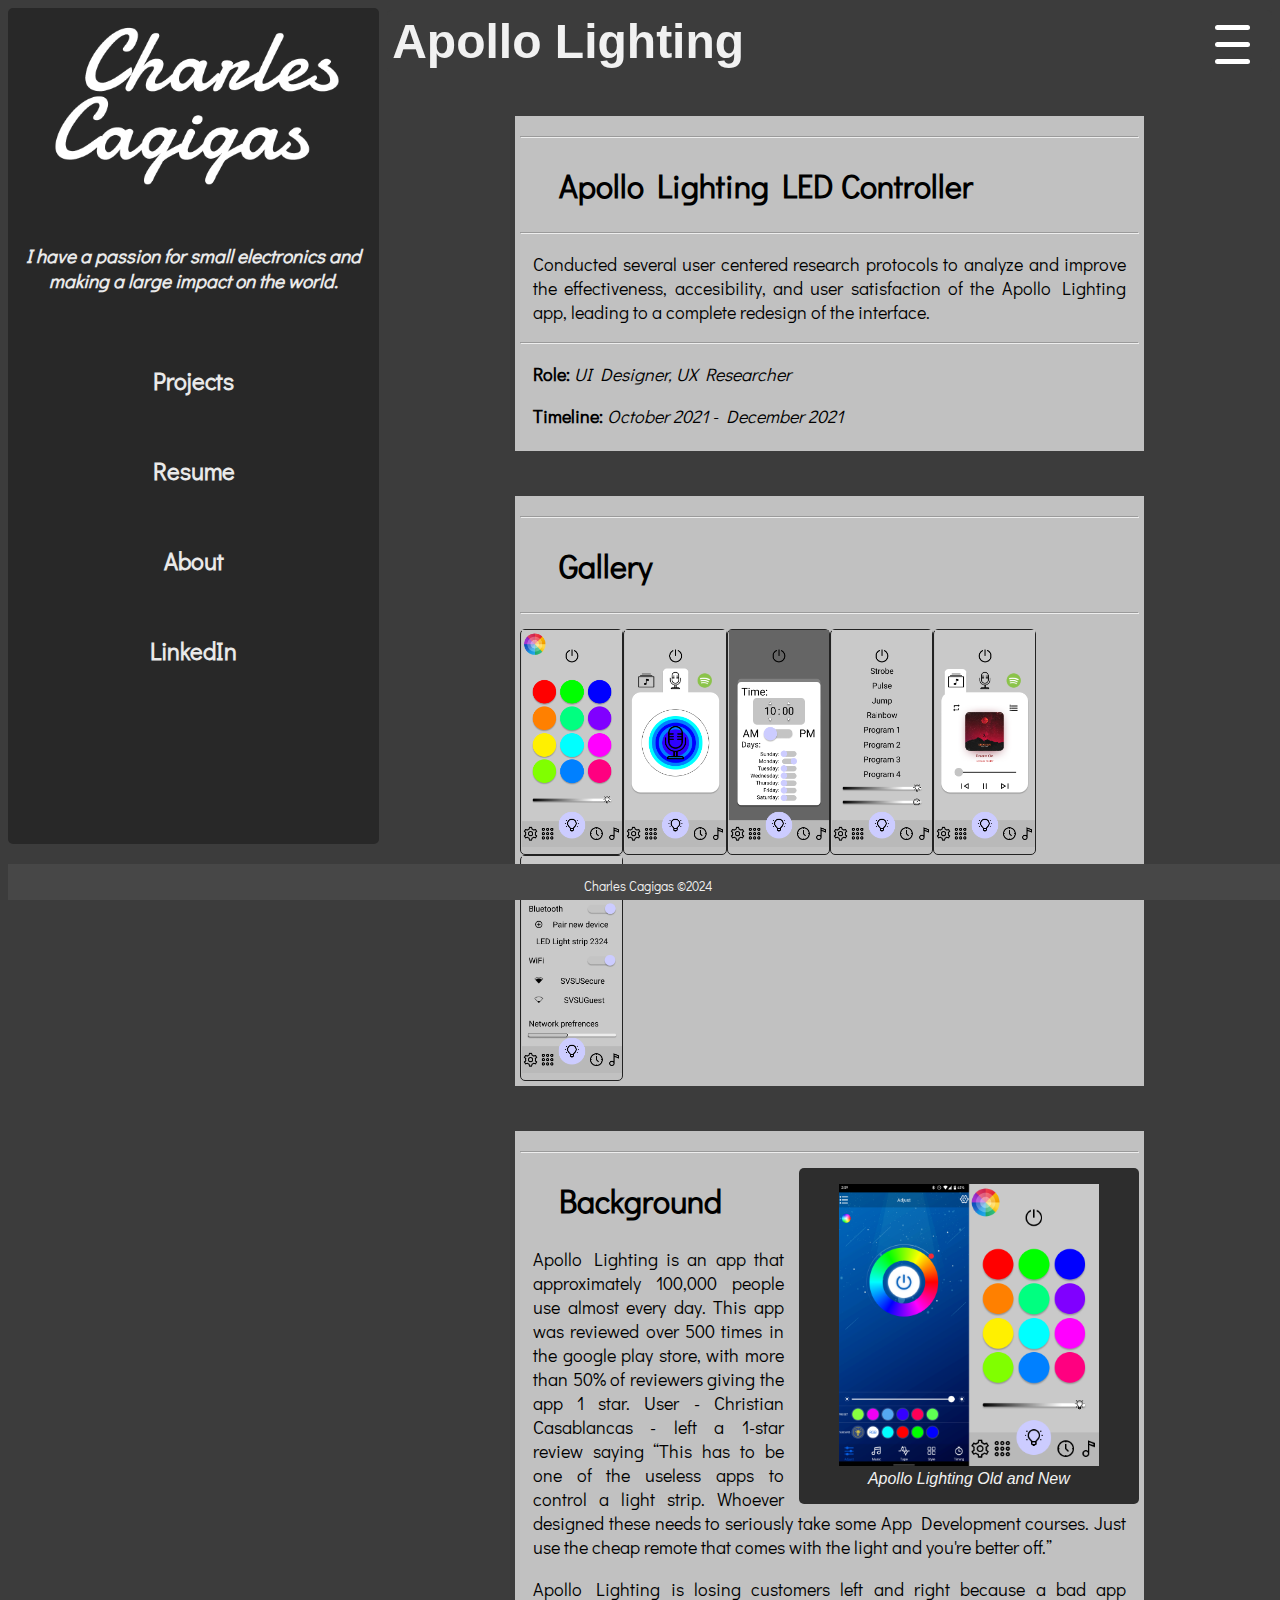
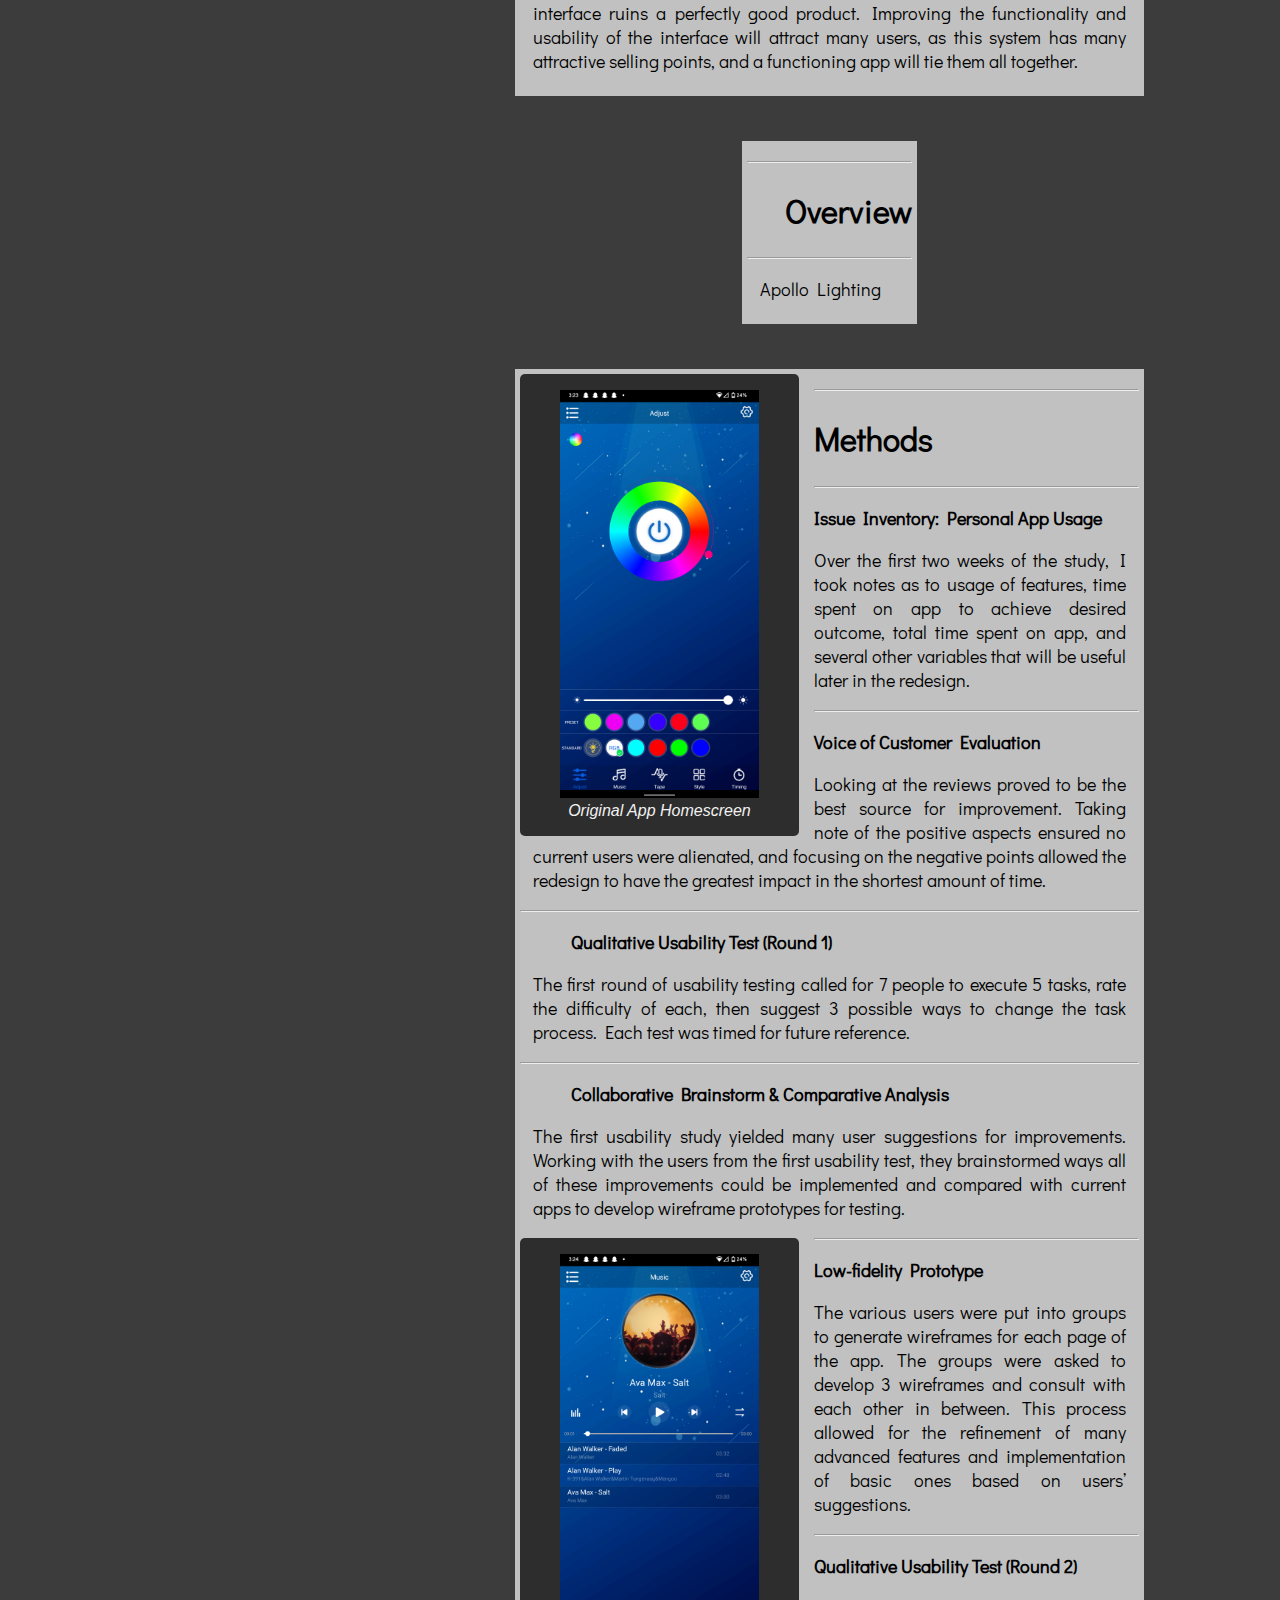
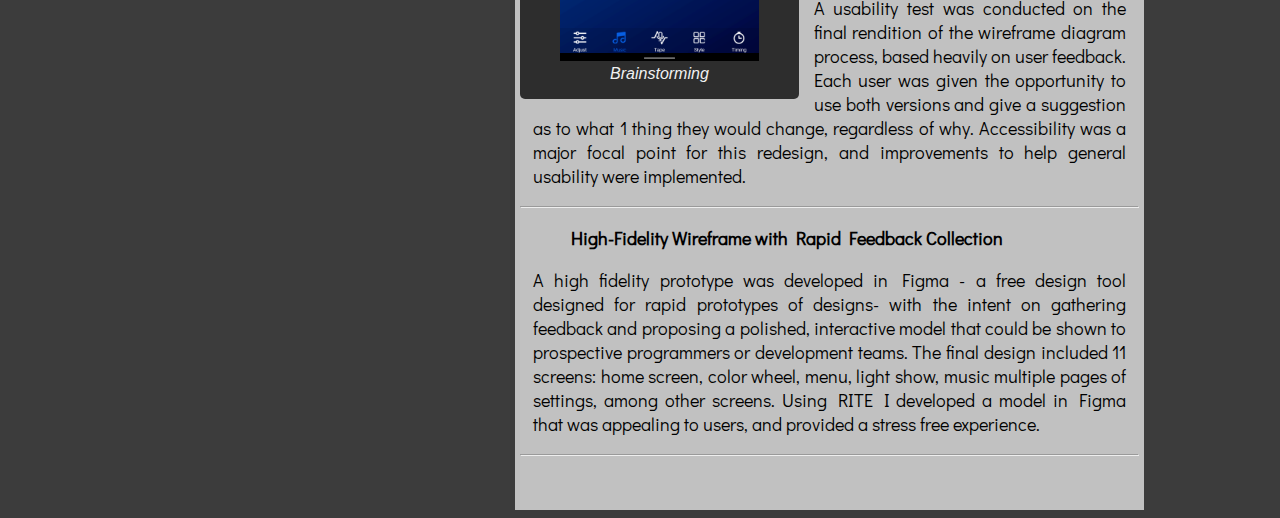
<file: March16Portfolio/portfolio/LEDAppRedesign.html>
<!DOCTYPE html>
<html lang="en">
<head>
    <meta charset="UTF-8">
    <meta http-equiv="X-UA-Compatible" content="IE=edge">
    <meta name="viewport" content="width=device-width, initial-scale=1.0">
    <title>LED App Redesign</title>
    <link rel="stylesheet" href="style.css">
    <link rel="icon" type="image/x-icon" href="pictures\titlePlate\NamePlateTransGreyLogoPNG.png">
    <script async src="https://www.googletagmanager.com/gtag/js?id=G-YFR09YX7P8"></script>
    <script>
        window.dataLayer = window.dataLayer || [];
        function gtag(){dataLayer.push(arguments);}
        gtag('js', new Date());

        gtag('config', 'G-YFR09YX7P8');
    </script>
</head>
<body>
    <nav>
        <Div id="navBody">
            <div id="navTitleContent">
                <a href="index.html">
                    <div class="namePlate">
                        <picture>
                            <source class="namePic lilNamePic" srcset="pictures/titlePlate/NamePlateTransWhiteLogoPNG.png" media="(max-width: 1000px)">
                            <img class="namePic bigNamePic" src="pictures/titlePlate/NamePlateTransWhiteHeaderPNG.png" alt="Chares Cagigas">
                        </picture>
                    </div>
                </a>
                <div class="navQuoteContainer">
                    <h2 id="charlieQuote">I have a passion for small electronics and making a large
                        impact
                        on the world.
                    </h2>
                </div>
            </div>
    
            <div class="navButtonContainer">
                <a href="index.html">
                    <button id="homeButton" class="navButton">
                        <h3 class="navButtonText"><span>Projects</span></h3>
                    </button>
                </a>

                <a href="https://drive.google.com/file/d/1O4YH-LFhasmbLvBEJN_CiAnm4ylz5jOx/view" target="_blank">
                    <button id="resumeButton" class="navButton">
                        <h3 class="navButtonText"><span>Resume</span></h3>
                    </button>
                </a>

                <a href="AboutMe.html">
                    <button id="aboutButton" class="navButton">
                        <h3 class="navButtonText"><span>About</span></h3>
                    </button>
                </a>

                <a href="https://www.linkedin.com/in/charles-cagigas2000/" target="_blank">
                    <button id="LinkedinButton" class="navButton">
                        <h3 class="navButtonText"><span>LinkedIn</span></h3>
                    </button>
                </a>
            </div>
        </Div>    
    </nav>


    <main>

        <button onclick="topFunction()" id="LEDAppTopButton" class="topButton" title="go to top">Top</button>
        <div class="babyNav">

            <div class="babyNavImageContainer">
                <a href="index.html">
                    <img src="pictures\titlePlate\NamePlateTransWhiteOutlineLogoPNG.png">
                </a>
            </div>
            
            <div class="babyNavButtonContainer">
                <a href="index.html">
                    <button id="babyHomeButton" class="babyNavButton">
                        <h3 class="babyNavButtonText"><span>Home</span></h3>
                    </button>
                </a>
                <a href="https://drive.google.com/file/d/1PAL_CjypUVGlAvm8uILuSfpAQphLun9Y/view?usp=sharing" target="_blank">
                    <button id="babyResumeButton" class="babyNavButton">
                        <h3 class="babyNavButtonText"><span>Resume</span></h3>
                    </button>
                </a>
                <a href="AboutMe.html">
                    <button id="babyAboutButton" class="babyNavButton">
                        <h3 class="babyNavButtonText"><span>About</span></h3>
                    </button>
                </a>
                <a href="https://www.linkedin.com/in/charles-cagigas2000/" target="_blank">
                    <button id="babyLinkedinButton" class="babyNavButton">
                        <h3 class="babyNavButtonText"><span>LinkedIn</span></h3>
                    </button>
                </a>
            </div>
        </div>
        <div class="contentContainer">
            <article class="LEDAppArticle articleBody">
                <div class="articleTitleContainer">
                    <div>
                        <h1 class="articleTitle">
                            Apollo&nbsp;Lighting
                        </h1>
                    </div>
                    <article class="articleNavBig">
                        <div>
                            <!--<a href="#LEDAppArticleBackground"><button class="articleNavButton">Background</button></a>
                            |-->
                            <a href="#LEDAppArticleOverview"><button class="articleNavButton">Overview</button></a>
                            |
                            <a href="#LEDAppArticleGallery"><button class="articleNavButton">Gallery</button></a>
                            |
                            <a href="#LEDAppArticleMethods"><button class="articleNavButton">Methodology</button></a>
                            |
                            <a href="#MeknoMonitorArticleRTDB"><button class="articleNavButton">Recomendations</button></a>
                            |
                            <a href="index.html"><button class="articleNavButton">Learn More</button></a>
                        </div>
                    </article>
                    <article class="articleNavLittle dropdown">
                        <button class="articleNavButton">
                            <div class="barbarbar"></div>
                            <div class="barbarbar"></div>
                            <div class="barbarbar"></div>
                        </button>
                        <div class="dropdown-content">
                            <a href="index.html">Home</a>
                            <a href="#LEDAppArticleBackground">Background</a>
                            <a href="#LEDAppArticleOverview">Overview</a>
                            <a href="#LEDAppArticleGallery">Gallery</a>
                            <a href="#LEDAppArticleMethods">Methodology</a>
                            <a href="#MeknoMonitorArticleRTDB">Recomendations</a>
                            <a href="index.html">Learn More</a>
                        </div>
                    </article>
                </div>

                <article class="articleContent" id="LEDAppArticleBrief">
                    <hr>
                    <h2>Apollo Lighting LED Controller</h2>
                    <hr>
                    <p>Conducted several user centered research protocols to analyze and improve the effectiveness, accesibility, and user satisfaction of the Apollo Lighting app, leading to a complete redesign of the interface. </p>
                    <hr>
                    <p>
                        <strong>Role:</strong>
                        <em>UI Designer, </em>
                        <em>UX Researcher</em>
                    </p>
                    <p>
                        <strong>Timeline:</strong>
                        <em>October 2021 - December 2021</em>
                    </p>
                </article>

                <article class="articleContent" id="LEDAppArticleGallery">
                    <div class="LEDAppGalleryHeader">
                        <hr>
                        <h2 class="galleryTitle">Gallery</h2>
                        <hr>
                        <div class="galleryContainer">
                            <div class="row">
                                <div class="column LEDAppColumn">
                                  <img class="galleryImage" src="pictures\LEDAppRedesign\newAppPictures\frames\ColorSelector-landingPageFrame.png" style="width:100%" alt="">
                                </div>
                                <div class="column LEDAppColumn">
                                  <img class="galleryImage" src="pictures\LEDAppRedesign\newAppPictures\frames\Music-microphoneframe.png" style="width:100%" alt="">
                                </div>
                                <div class="column LEDAppColumn">
                                  <img class="galleryImage" src="pictures\LEDAppRedesign\newAppPictures\frames\Timers10_00PMTimerFrame.png" style="width:100%" alt="">
                                </div>
                                <div class="column LEDAppColumn">
                                  <img class="galleryImage" src="pictures\LEDAppRedesign\newAppPictures\frames\PresetPrograms.png" style="width:100%" alt="">
                                </div>
                                <div class="column LEDAppColumn">
                                  <img class="galleryImage" src="pictures\LEDAppRedesign\newAppPictures\frames\MusicNativeMusicPlayerFrame.png" style="width:100%" alt="">
                                </div>    
                                <div class="column LEDAppColumn">
                                  <img class="galleryImage" src="pictures\LEDAppRedesign\newAppPictures\frames\Settingsframe.png" style="width:100%" alt="">
                                </div>
                            </div>
                        </div>
                    </div>
                </article>
    
                <article class="articleContent" id="LEDAppArticleBackground">
                    <hr>
                    <div>
                        <aside class="rightAside">
                            <figure>
                                <img class="articlePicture" src="pictures/LEDAppRedesign/old and new.png" alt="Apollo Lighting Old and New" style="width: 100%;">
                                <figcaption>Apollo Lighting Old and New</figcaption>
                            </figure>
                        </aside>
                    </div>
                    <h2>Background</h2>
                    <p>Apollo Lighting is an app that approximately 100,000 people use almost every day. This app was reviewed over 500 times in the google play store, with more than 50% of reviewers giving the app 1 star. User - Christian Casablancas - left a 1-star review saying “This has to be one of the useless apps to control a light strip. Whoever designed these needs to seriously take some App Development courses. Just use the cheap remote that comes with the light and you're better off.”</p>
                    <p>Apollo Lighting is losing customers left and right because a bad app interface ruins a perfectly good product. Improving the functionality and usability of the interface will attract many users, as this system has many attractive selling points, and a functioning app will tie them all together. </p>                     
                </article>

                <article class="articleContent" id="LEDAppArticleOverview">
                    <hr>
                    <h2>Overview</h2>
                    <hr>
                    <p>Apollo Lighting</p>
                    

                </article>

                <article class="articleContent" id="LEDAppArticleMethods">
                    <aside class="leftAside">
                        <figure>
                            <img class="articlePicture" src="pictures/LEDAppRedesign/oldAppPictures/Screenshot_20211109-152353.png" alt="Apollo Lighting Prototype" style="width: 100%;">
                            <figcaption>Original App Homescreen</figcaption>
                        </figure>
                    </aside>
                    <hr>
                    <h2>
                        Methods
                    </h2>
                    <hr>
                    <h3>Issue Inventory: Personal App Usage</h3>
                    <p>Over the first two weeks of the study, I took notes as to usage of features, time spent on app to achieve desired outcome, total time spent on app, and several other variables that will be useful later in the redesign.</p>
                    <hr>
                    <h3>Voice of Customer Evaluation</h3>
                    <p>Looking at the reviews proved to be the best source for improvement. Taking note of the positive aspects ensured no current users were alienated, and focusing on the negative points allowed the redesign to have the greatest impact in the shortest amount of time.</p>
                    <hr>
                    <h3>Qualitative Usability Test (Round 1)</h3>
                    <p>The first round of usability testing called for 7 people to execute 5 tasks, rate the difficulty of each, then suggest 3 possible ways to change the task process. Each test was timed for future reference.</p>
                    <hr>
                    <h3>Collaborative Brainstorm & Comparative Analysis</h3>
                    <p>The first usability study yielded many user suggestions for improvements. Working with the users from the first usability test, they brainstormed ways all of these improvements could be implemented and compared with current apps to develop wireframe prototypes for testing.</p>
                    <aside class="leftAside">
                        <figure>
                            <img class="articlePicture" src="pictures/LEDAppRedesign/oldAppPictures/Screenshot_20211109-152417.png" alt="Brainstorming" style="width: 100%;">
                            <figcaption>Brainstorming</figcaption>
                        </figure>
                    </aside>
                    <hr>
                    <h3>Low-fidelity Prototype</h3>
                    <p>The various users were put into groups to generate wireframes for each page of the app. The groups were asked to develop 3 wireframes and consult with each other in between. This process allowed for the refinement of many advanced features and implementation of basic ones based on users’ suggestions.</p>
                    <hr>
                    <h3>Qualitative Usability Test (Round 2)</h3>
                    <p>A usability test was conducted on the final rendition of the wireframe diagram process, based heavily on user feedback. Each user was given the opportunity to use both versions and give a suggestion as to what 1 thing they would change, regardless of why. Accessibility was a major focal point for this redesign, and improvements to help general usability were implemented.</p>
                    <hr>
                    <h3>High-Fidelity Wireframe with Rapid Feedback Collection</h3>
                    <p>A high fidelity prototype was developed in Figma - a free design tool designed for rapid prototypes of designs- with the intent on gathering feedback and proposing a polished, interactive model that could be shown to prospective programmers or development teams. The final design included 11 screens: home screen, color wheel, menu, light show, music multiple pages of settings, among other screens. Using RITE I developed a model in Figma that was appealing to  users, and provided a stress free experience. </p>
                    <hr>
                    <br>
                </article>
            </article>  
        </div>
    </main>
    

    <footer>
        <p class="footerText">Charles Cagigas ©2024</p>
    </footer>

    <script>
        // Get the button
        let mybutton = document.getElementById("LEDAppTopButton");
        
        // When the user scrolls down 20px from the top of the document, show the button
        window.onscroll = function() {scrollFunction()};
        
        function scrollFunction() {
          if (document.body.scrollTop > 20 || document.documentElement.scrollTop > 20) {
            mybutton.style.display = "block";
          } else {
            mybutton.style.display = "none";
          }
        }
        
        // When the user clicks on the button, scroll to the top of the document
        function topFunction() {
          document.body.scrollTop = 0;
          document.documentElement.scrollTop = 0;
        }
        </script>


</body>
</html>
</file>
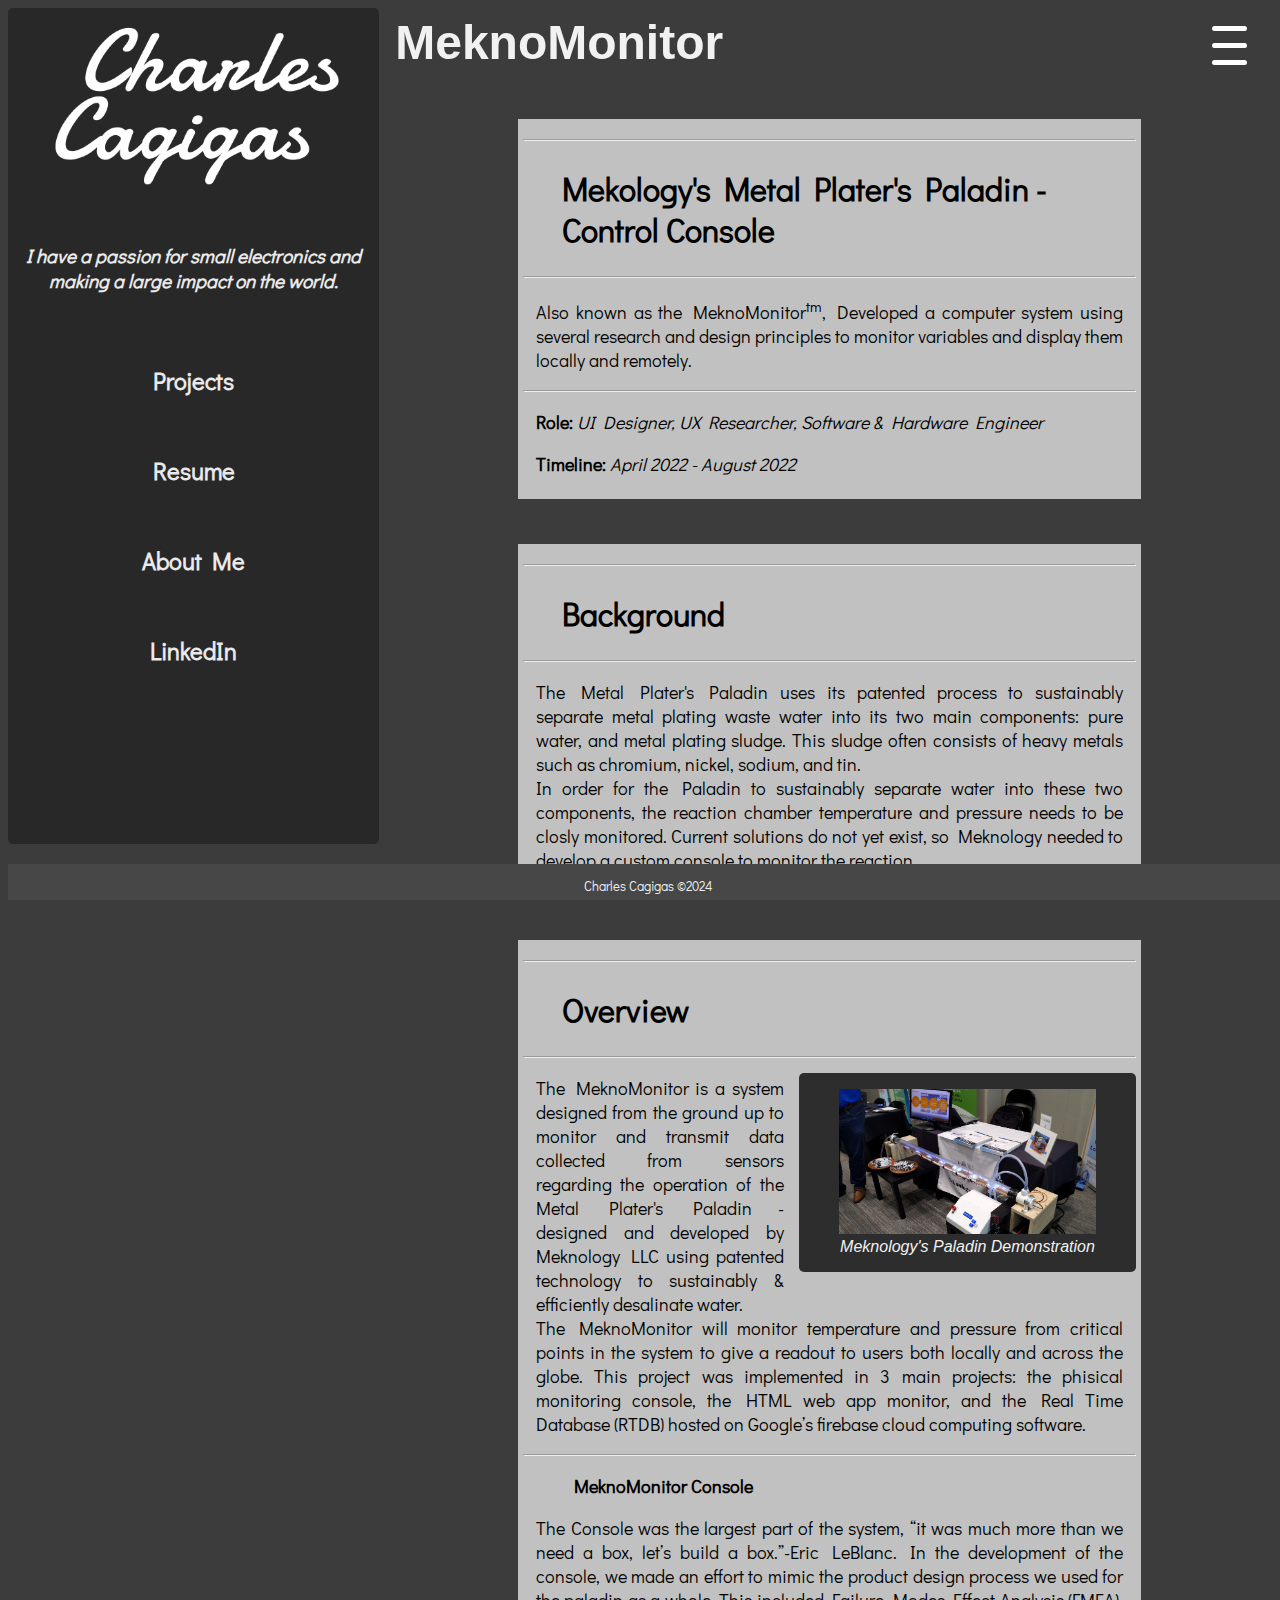
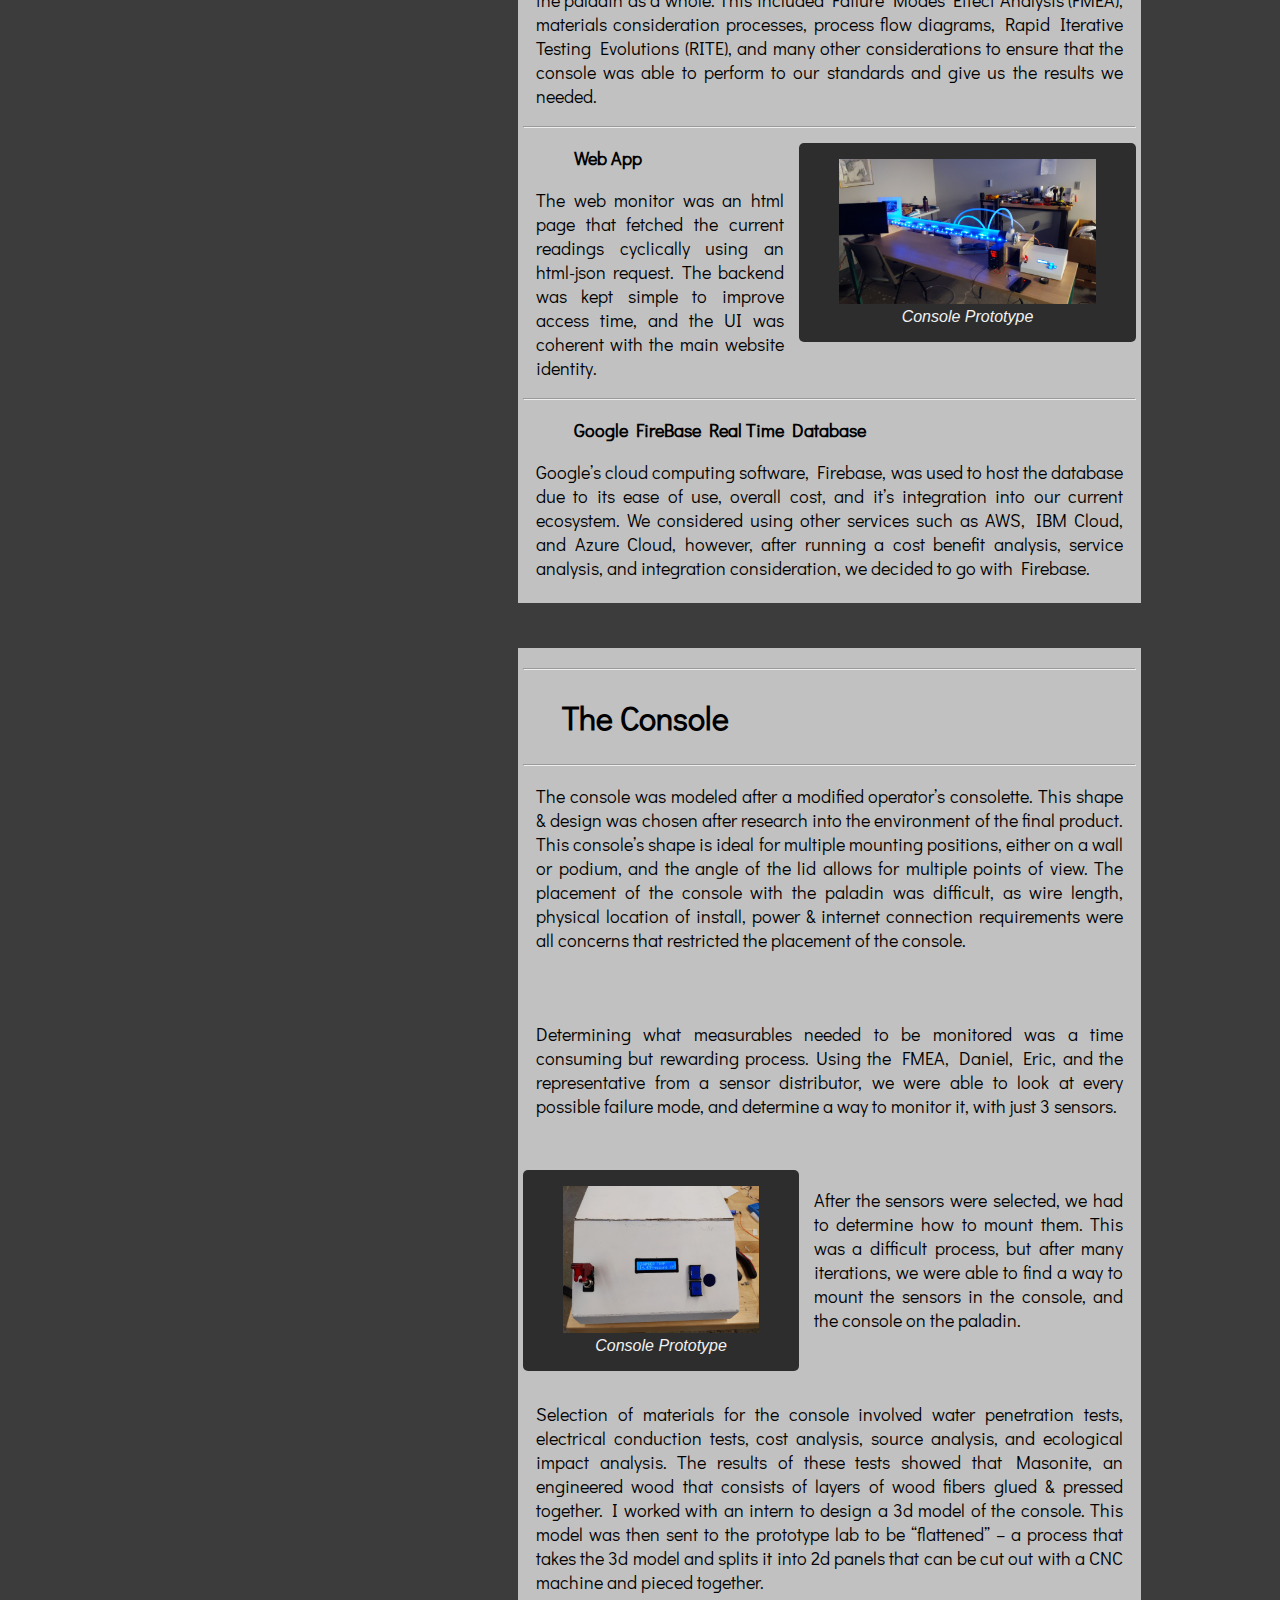
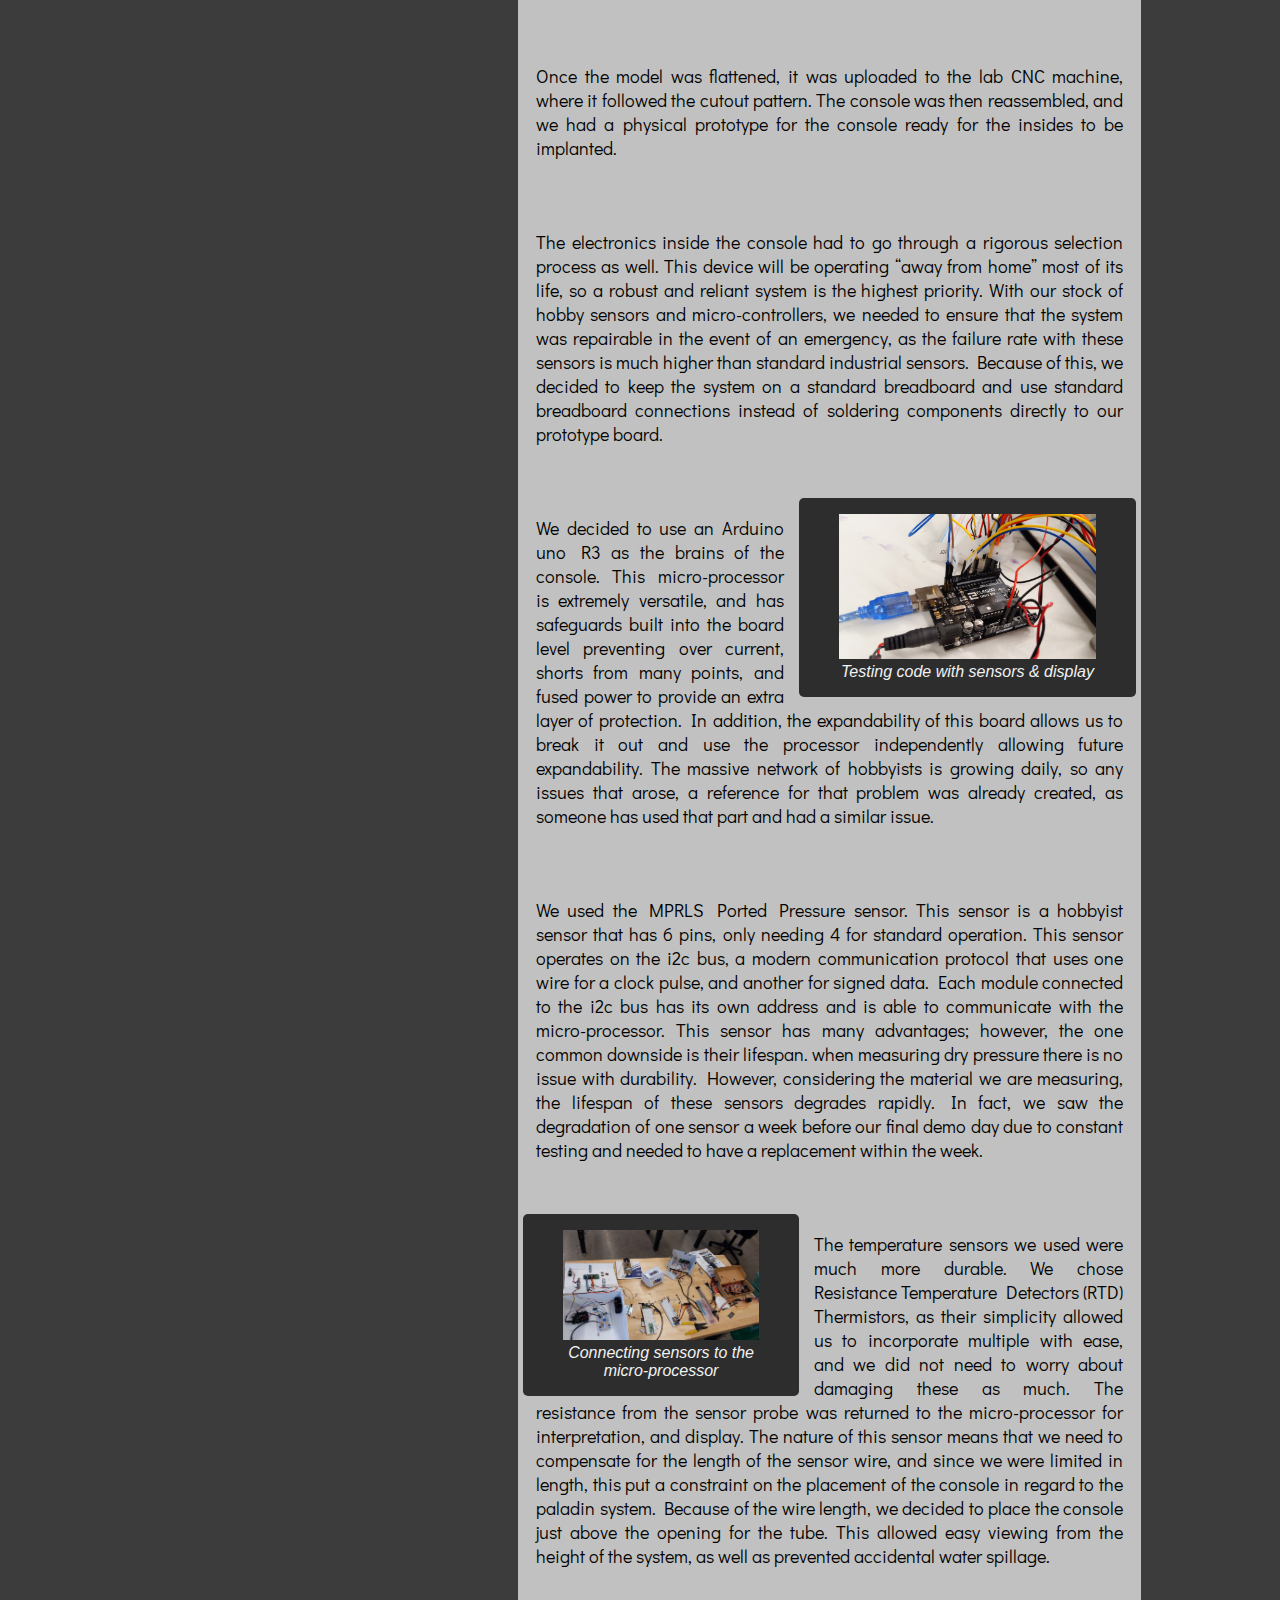
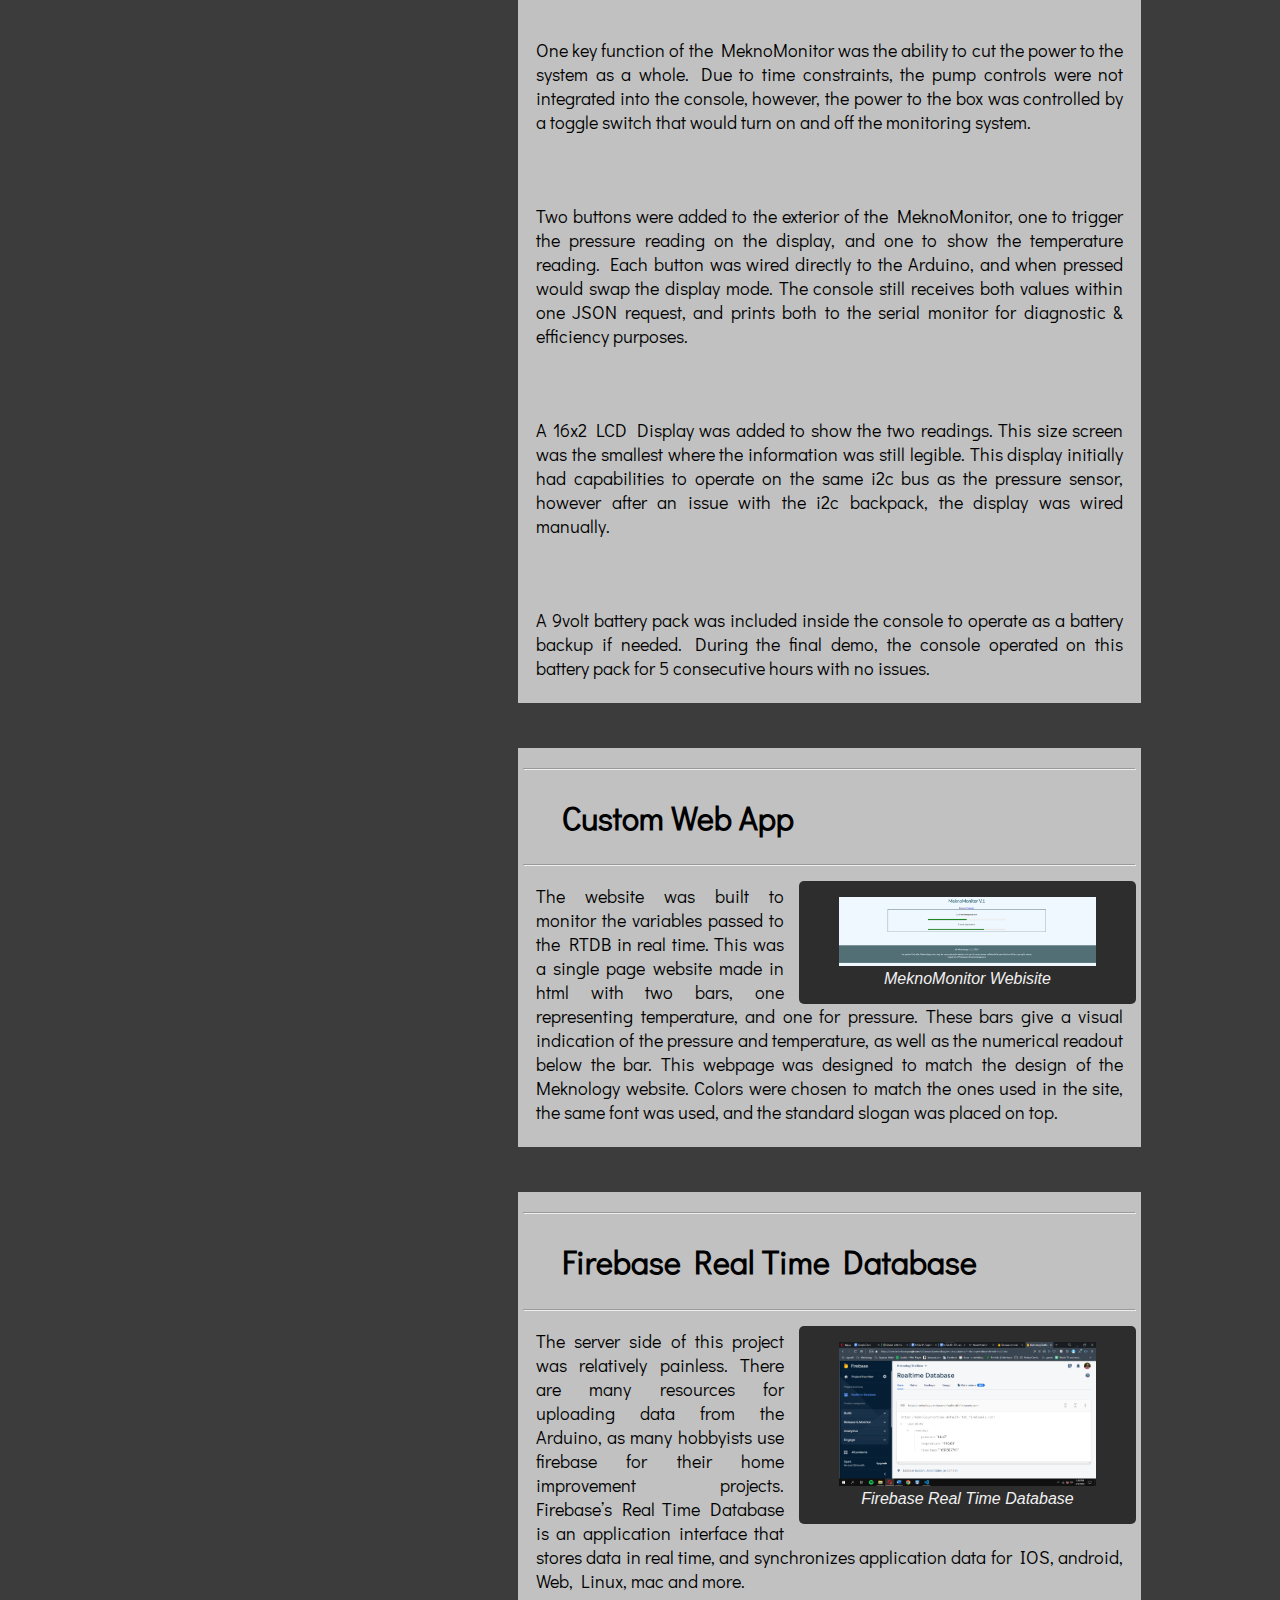
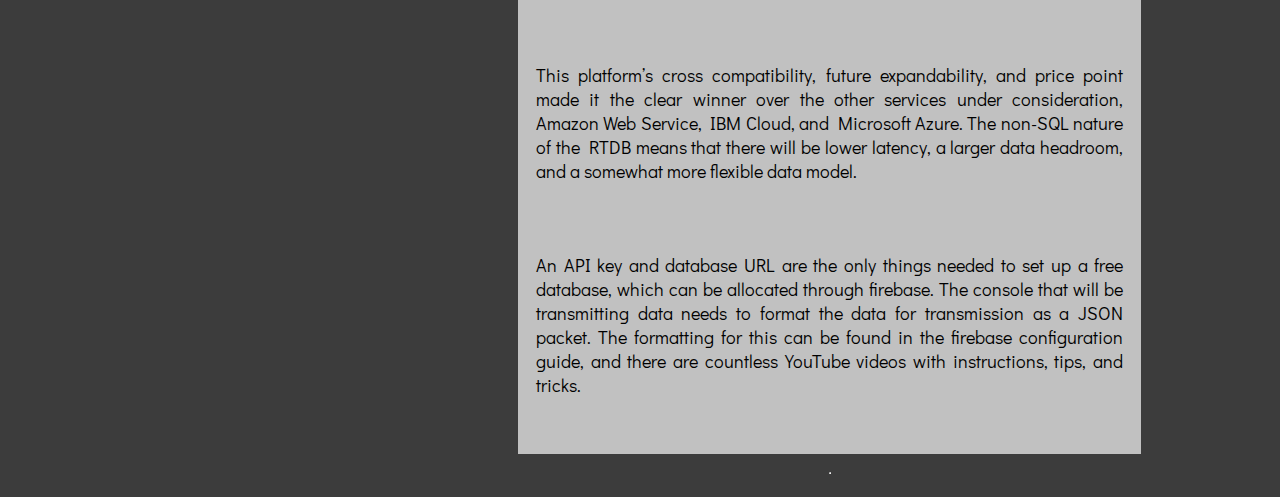
<file: March16Portfolio/portfolio/MeknoMonitor.html>
<!DOCTYPE html>
<html lang="en">

<head>
    <meta charset="UTF-8">
    <meta http-equiv="X-UA-Compatible" content="IE=edge">
    <meta name="viewport" content="width=device-width, initial-scale=1.0">
    <title>MeknoMonitor</title>
    <link rel="stylesheet" href="style.css">
    <link rel="icon" type="image/x-icon" href="pictures\titlePlate\NamePlateTransGreyLogoPNG.png">
    <script async src="https://www.googletagmanager.com/gtag/js?id=G-YFR09YX7P8"></script>
    <script>
        window.dataLayer = window.dataLayer || [];
        function gtag(){dataLayer.push(arguments);}
        gtag('js', new Date());

        gtag('config', 'G-YFR09YX7P8');
    </script>
</head>

<body>
    <nav>
        <Div id="navBody">
            <div id="navTitleContent">
                <a href="index.html">
                    <div class="namePlate">
                        <picture>
                            <source class="namePic lilNamePic" srcset="pictures/titlePlate/NamePlateTransWhiteLogoPNG.png" media="(max-width: 1000px)">
                            <img class="namePic bigNamePic" src="pictures/titlePlate/NamePlateTransWhiteHeaderPNG.png" alt="Chares Cagigas">
                        </picture>
                    </div>
                </a>
                <div class="navQuoteContainer">
                    <h2 id="charlieQuote">I have a passion for small electronics and making a large
                        impact
                        on the world.
                    </h2>
                </div>
            </div>
    
            <div class="navButtonContainer">
                <a href="index.html">
                    <button id="homeButton" class="navButton">
                        <h3 class="navButtonText"><span>Projects</span></h3>
                    </button>
                </a>

                <a href="https://drive.google.com/file/d/1O4YH-LFhasmbLvBEJN_CiAnm4ylz5jOx/view" target="_blank">
                    <button id="resumeButton" class="navButton">
                        <h3 class="navButtonText"><span>Resume</span></h3>
                    </button>
                </a>

                <a href="AboutMe.html">
                    <button id="aboutButton" class="navButton">
                        <h3 class="navButtonText"><span>About Me</span></h3>
                    </button>
                </a>

                <a href="https://www.linkedin.com/in/charles-cagigas2000/" target="_blank">
                    <button id="LinkedinButton" class="navButton">
                        <h3 class="navButtonText"><span>LinkedIn</span></h3>
                    </button>
                </a>
            </div>
        </Div>    
    </nav>

<main>
    <button onclick="topFunction()" id="MeknoMonitorTopButton" class="topButton" title="go to top">Top</button>
    <div class="babyNav">

        <div class="babyNavImageContainer">
            <a href="index.html">
                <img src="pictures\titlePlate\NamePlateTransWhiteOutlineLogoPNG.png">
            </a>
        </div>
        
        <div class="babyNavButtonContainer">
            <a href="index.html">
                <button id="babyHomeButton" class="babyNavButton">
                    <h3 class="babyNavButtonText"><span>Projects</span></h3>
                </button>
            </a>
            <a href="https://drive.google.com/file/d/1PAL_CjypUVGlAvm8uILuSfpAQphLun9Y/view?usp=sharing" target="_blank">
                <button id="babyResumeButton" class="babyNavButton">
                    <h3 class="babyNavButtonText"><span>Resume</span></h3>
                </button>
            </a>
            <a href="AboutMe.html">
                <button id="babyAboutButton" class="babyNavButton">
                    <h3 class="babyNavButtonText"><span>About Me</span></h3>
                </button>
            </a>
            <a href="https://www.linkedin.com/in/charles-cagigas2000/" target="_blank">
                <button id="babyLinkedinButton" class="babyNavButton">
                    <h3 class="babyNavButtonText"><span>LinkedIn</span></h3>
                </button>
            </a>
        </div>
    </div>
    <div class="contentContainer">
        <article class="MeknoMonitorArticle articleBody">
            <div class="articleTitleContainer">
                <div>
                    <h1 class="articleTitle">
                        MeknoMonitor
                    </h1>
                </div>
                <article class="articleNavBig">
                    <div>
                        <a href="#MeknoMonitorArticleBackground"><button class="articleNavButton">Background</button></a>
                        |
                        <a href="#MeknoMonitorArticleOverview"><button class="articleNavButton">Overview</button></a>
                        |
                        <a href="#MeknoMonitorArticleConsole"><button class="articleNavButton">Console</button></a>
                        |
                        <a href="#MeknoMonitorArticleWebApp"><button class="articleNavButton">Web App</button></a>
                        |
                        <a href="#MeknoMonitorArticleRTDB"><button class="articleNavButton">Database</button></a>
                        |
                        <a href="index.html"><button class="articleNavButton">Home</button></a>
                    </div>
                </article>
                <article class="articleNavLittle dropdown">
                    <button class="articleNavButton">
                        <div class="barbarbar"></div>
                        <div class="barbarbar"></div>
                        <div class="barbarbar"></div>
                    </button>
                    <div class="dropdown-content">
                        <a href="index.html">Home</a>
                        <a href="#MeknoMonitorArticleBackground">Background</a>
                        <a href="#MeknoMonitorArticleOverview">Overview</a>
                        <a href="#MeknoMonitorArticleConsole"> - Console</a>
                        <a href="#MeknoMonitorArticleWebApp"> - Web App</a>
                        <a href="#MeknoMonitorArticleRTDB"> - Database</a>
                    </div>
                </article>
            </div>

            <!--get feedback on this - should i keep it or no
            <article class="articleHeaderImageContainer">
                <img class="articleHeaderImage" src="pictures/MeknoMonitorPictures/paladinConsoleonly.jpg">                
            </article>
        -->

            <article class="articleContent" id="MeknoMonitorArticleBrief">
                <hr>
                <h2>Mekology's Metal Plater's Paladin - Control Console</h2>
                <hr>
                <p>
                    Also known as the MeknoMonitor<sup>tm</sup>, Developed a computer system using several research and design principles to monitor variables and display them locally and remotely.
                </p>
                <hr>
                <p>
                    <strong>Role:</strong>
                    <em>UI Designer, </em>
                    <em>UX Researcher, </em>
                    <em>Software & Hardware Engineer</em>
                </p>
                <p>
                    <strong>Timeline:</strong>
                    <em>April 2022 - August 2022</em>
                </p>
            </article>

            <article class="articleContent">
                <hr id="MeknoMonitorArticleBackground">
                <h2>Background</h2>
                <hr>
                <p>The Metal Plater's Paladin uses its patented process to sustainably separate metal plating waste water into its two main components: pure water, and metal plating sludge. This sludge often consists of heavy metals such as chromium, nickel, sodium, and tin. 
                <br>
                In order for the Paladin to sustainably separate water into these two components, the reaction chamber temperature and pressure needs to be closly monitored. Current solutions do not yet exist, so Meknology needed to develop a custom console to monitor the reaction. </p>
            </article>

            <article class="articleContent">
                <hr id="MeknoMonitorArticleOverview">
                <h2>Overview</h2>
                <hr>
                <div>
                    <aside class="rightAside">
                        <figure>
                            <img class="articlePicture" src="pictures/MeknoMonitorPictures/fullPaladinPrototypeAtShow.jpg" alt="Meknology's Paladin Demonstration" style="width: 100%;">
                            <figcaption>Meknology's Paladin Demonstration</figcaption>
                        </figure>
                    </aside>
                </div>
                <p>The MeknoMonitor is a system designed from the ground up to monitor and transmit data collected from sensors regarding the operation of the Metal Plater's Paladin - designed and developed by Meknology LLC using patented technology to sustainably & efficiently desalinate water. <br>The MeknoMonitor will monitor temperature and pressure from critical points in the system to give a readout to users both locally and across the globe. This project was implemented in 3 main projects: the phisical monitoring console, the HTML web app monitor, and the Real Time Database (RTDB) hosted on Google’s firebase cloud computing software. </p>
                <hr>
                <h3>MeknoMonitor Console</h3>
                <p>The Console was the largest part of the system, “it was much more than we need a box, let’s build a box.”-Eric LeBlanc. In the development of the console, we made an effort to mimic the product design process we used for the paladin as a whole. This included Failure Modes Effect Analysis (FMEA), materials consideration processes, process flow diagrams, Rapid Iterative Testing Evolutions (RITE), and many other considerations to ensure that the console was able to perform to our standards and give us the results we needed.</p>            
                <hr>
                <aside class="rightAside">
                    <figure>
                        <img class="articlePicture" src="pictures/MeknoMonitorPictures/PaladinWithConsole.jpg" alt="Console Prototype" style="width: 100%;">
                        <figcaption>Console Prototype</figcaption>
                    </figure>
                </aside>
                <h3>Web App</h3>
                <p>The web monitor was an html page that fetched the current readings cyclically using an html-json request. The backend was kept simple to improve access time, and the UI was coherent with the main website identity. </p>
                <hr>
                <h3>Google FireBase Real Time Database</h3>
                <p>Google’s cloud computing software, Firebase, was used to host the database due to its ease of use, overall cost, and it’s integration into our current ecosystem. We considered using other services such as AWS, IBM Cloud, and Azure Cloud, however, after running a cost benefit analysis, service analysis, and integration consideration, we decided to go with Firebase.</p>
            </article>
            <article class="articleContent">
                <hr>
                <h2 id="MeknoMonitorArticleConsole">The Console</h2>
                <hr>
                <p>The console was modeled after a modified operator’s consolette. This shape & design was chosen after research into the environment of the final product. This console’s shape is ideal for multiple mounting positions, either on a wall or podium, and the angle of the lid allows for multiple points of view. The placement of the console with the paladin was difficult, as wire length, physical location of install, power & internet connection requirements were all concerns that restricted the placement of the console.</p>
                <br>
                <p>Determining what measurables needed to be monitored was a time consuming but rewarding process. Using the FMEA, Daniel, Eric, and the representative from a sensor distributor, we were able to look at every possible failure mode, and determine a way to monitor it, with just 3 sensors.</p>
                <br>
                <aside class="leftAside">
                    <figure>
                        <img class="articlePicture" src="pictures/MeknoMonitorPictures/ConsoleProgress.jpg" alt="Console Prototype" style="width: 100%;">
                        <figcaption>Console Prototype</figcaption>
                    </figure>
                </aside>
                <p>After the sensors were selected, we had to determine how to mount them. This was a difficult process, but after many iterations, we were able to find a way to mount the sensors in the console, and the console on the paladin.</p> 
                <br>
                <p>Selection of materials for the console involved water penetration tests, electrical conduction tests, cost analysis, source analysis, and ecological impact analysis. The results of these tests showed that Masonite, an engineered wood that consists of layers of wood fibers glued & pressed together. I worked with an intern to design a 3d model of the console. This model was then sent to the prototype lab to be “flattened” – a process that takes the 3d model and splits it into 2d panels that can be cut out with a CNC machine and pieced together.</p>
                <br>
                <p>Once the model was flattened, it was uploaded to the lab CNC machine, where it followed the cutout pattern. The console was then reassembled, and we had a physical prototype for the console ready for the insides to be implanted.</p>
                <br>
                <p>The electronics inside the console had to go through a rigorous selection process as well. This device will be operating “away from home” most of its life, so a robust and reliant system is the highest priority. With our stock of hobby sensors and micro-controllers, we needed to ensure that the system was repairable in the event of an emergency, as the failure rate with these sensors is much higher than standard industrial sensors. Because of this, we decided to keep the system on a standard breadboard and use standard breadboard connections instead of soldering components directly to our prototype board.</p>
                <br>
                <aside class="rightAside">
                    <figure>
                        <img class="articlePicture" src="pictures/MeknoMonitorPictures/ConsoleBrains.jpg" alt="Arduino R3 test set-up" style="width: 100%;">
                        <figcaption>Testing code with sensors & display</figcaption>
                    </figure>
                </aside>
                <p>We decided to use an Arduino uno R3 as the brains of the console. This micro-processor is extremely versatile, and has safeguards built into the board level preventing over current, shorts from many points, and fused power to provide an extra layer of protection. In addition, the expandability of this board allows us to break it out and use the processor independently allowing future expandability. The massive network of hobbyists is growing daily, so any issues that arose, a reference for that problem was already created, as someone has used that part and had a similar issue.</p>
                <br>
                <p>We used the MPRLS Ported Pressure sensor. This sensor is a hobbyist sensor that has 6 pins, only needing 4 for standard operation. This sensor operates on the i2c bus, a modern communication protocol that uses one wire for a clock pulse, and another for signed data. Each module connected to the i2c bus has its own address and is able to communicate with the micro-processor. This sensor has many advantages; however, the one common downside is their lifespan. when measuring dry pressure there is no issue with durability. However, considering the material we are measuring, the lifespan of these sensors degrades rapidly. In fact, we saw the degradation of one sensor a week before our final demo day due to constant testing and needed to have a replacement within the week.</p>
                <br>
                <aside class="leftAside">
                    <figure>
                        <img class="articlePicture" src="pictures/MeknoMonitorPictures/initialConsoleDevelopment.jpg" alt="Connecting sensors to the micro-processor" style="width: 100%;">
                        <figcaption>Connecting sensors to the micro-processor</figcaption>
                    </figure>
                </aside>
                <p>The temperature sensors we used were much more durable. We chose Resistance Temperature Detectors (RTD) Thermistors, as their simplicity allowed us to incorporate multiple with ease, and we did not need to worry about damaging these as much. The resistance from the sensor probe was returned to the micro-processor for interpretation, and display. The nature of this sensor means that we need to compensate for the length of the sensor wire, and since we were limited in length, this put a constraint on the placement of the console in regard to the paladin system. Because of the wire length, we decided to place the console just above the opening for the tube. This allowed easy viewing from the height of the system, as well as prevented accidental water spillage.</p>
                <br>
                <p>One key function of the MeknoMonitor was the ability to cut the power to the system as a whole. Due to time constraints, the pump controls were not integrated into the console, however, the power to the box was controlled by a toggle switch that would turn on and off the monitoring system. </p>
                <br>
                <p>Two buttons were added to the exterior of the MeknoMonitor, one to trigger the pressure reading on the display, and one to show the temperature reading. Each button was wired directly to the Arduino, and when pressed would swap the display mode.  The console still receives both values within one JSON request, and prints both to the serial monitor for diagnostic & efficiency purposes.</p>
                <br>
                <p>A 16x2 LCD Display was added to show the two readings. This size screen was the smallest where the information was still legible. This display initially had capabilities to operate on the same i2c bus as the pressure sensor, however after an issue with the i2c backpack, the display was wired manually.</p>
                <br>
                <p>A 9volt battery pack was included inside the console to operate as a battery backup if needed. During the final demo, the console operated on this battery pack for 5 consecutive hours with no issues.</p>            
            </article>

            <article class="articleContent">
                <hr>
                <h2 id="MeknoMonitorArticleWebApp">Custom Web App</h2>
                <hr>
                <aside class="rightAside">
                    <figure>
                        <img class="articlePicture" src="pictures/MeknoMonitorPictures/MeknoMonitorWebApp.png" alt="Website" style="width: 100%;">
                        <figcaption>MeknoMonitor Webisite</figcaption>
                    </figure>
                </aside>
                <p>The website was built to monitor the variables passed to the RTDB in real time. This was a single page website made in html with two bars, one representing temperature, and one for pressure. These bars give a visual indication of the pressure and temperature, as well as the numerical readout below the bar. This webpage was designed to match the design of the Meknology website. Colors were chosen to match the ones used in the site, the same font was used, and the standard slogan was placed on top. </p>
            </article>

            <article class="articleContent">
                <hr>
                <h2 id="MeknoMonitorArticleRTDB">Firebase Real Time Database</h2>
                <hr>
                <aside class="rightAside">
                    <figure>
                        <img class="articlePicture" src="pictures\MeknoMonitorPictures\firebaseConsoleScreenshot.png" alt="firebase console UI" style="width: 100%;">
                        <figcaption>Firebase Real Time Database</figcaption>
                    </figure>
                </aside>
                <p>The server side of this project was relatively painless. There are many resources for uploading data from the Arduino, as many hobbyists use firebase for their home improvement projects. Firebase’s Real Time Database is an application interface that stores data in real time, and synchronizes application data for IOS, android, Web, Linux, mac and more.</p>
                <br>
                <p>This platform’s cross compatibility, future expandability, and price point made it the clear winner over the other services under consideration, Amazon Web Service, IBM Cloud, and Microsoft Azure. The non-SQL nature of the RTDB means that there will be lower latency, a larger data headroom, and a somewhat more flexible data model.</p>
                <br>
                <p>An API key and database URL are the only things needed to set up a free database, which can be allocated through firebase. The console that will be transmitting data needs to format the data for transmission as a JSON packet. The formatting for this can be found in the firebase configuration guide, and there are countless YouTube videos with instructions, tips, and tricks.</p>
                <br>
                
            </article>      
        
            </article>
        <hr>
    </div>
</main>

<footer>
    <p class="footerText">Charles Cagigas ©2024</p>
</footer>

<!--topButton Script-->
<script>
    // Get the button
    let mybutton = document.getElementById("MeknoMonitorTopButton");
    
    // When the user scrolls down 20px from the top of the document, show the button
    window.onscroll = function() {scrollFunction()};
    
    function scrollFunction() {
      if (document.body.scrollTop > 20 || document.documentElement.scrollTop > 20) {
        mybutton.style.display = "block";
      } else {
        mybutton.style.display = "none";
      }
    }
    
    // When the user clicks on the button, scroll to the top of the document
    function topFunction() {
      document.body.scrollTop = 0;
      document.documentElement.scrollTop = 0;
    }
    </script>


</body>
</html>
</file>
<file: March16Portfolio/portfolio/style.css>
@import url('https://fonts.googleapis.com/css2?family=Didact+Gothic&display=swap');
body {
    font-family: 'Nunito', sans-serif;
    background-color: rgb(60, 60, 60);
    font-size: 30px; 
    display: flex;   
}

a{
    text-decoration: none;
}

mark{
    color: #f1f1f1;
    background-color: rgb(24, 24, 24);
    padding: 15px;
    border-radius: 10px;
    filter: drop-shadow(0px 0px 5px rgb(24, 24, 24));
}

.topButton{
  display: none;
  position: fixed;
  bottom: 10vh;
  right: 30px;
  z-index: 99;
  font-size: 18px;
  outline: none;
  background-color: rgb(230, 230, 230);
  color: rgb(34, 34, 34);
  cursor: pointer;
  padding: 15px;
  border-radius: 5px;
  z-index: 0;
}

/*nav pane*/

.namePic{
    width: 100%;
}

.navQuoteContainer {
    width: 100%;
    height: 15vh;
    display: flex;
    justify-content: center;
    align-items: center;
    border-radius: 5px;
}

#charlieQuote {
    font-size: 1.5vw;
    font-style: italic;
}

@media screen and (max-width: 1000px) {
    #charlieQuote {
        font-size: 3vw;
    }
    .navButtonContainer {
        width: 100%;
    }
}


nav{
    position: fixed;
    width: 27vw;
    text-align: center;
    justify-content: center;
    background-color: rgb(40, 40, 40);
    float: left;
    flex-wrap: wrap;
    padding: 1%;
    height: 90vh;
    border-radius: 5px;
}


.navBody{
    width: 100%;
    display: flex;
    flex-direction: column;
    justify-content: center;

}



.navButton {
    display: inline;
    background-color: rgba(206, 34, 34, 0);
    width: 25vw;
    height: 10vh;
    transition: all 0.5s;
    cursor: pointer;
    font-size: 1vw;
    border-radius: 5px;
    border: none;
}

.navButtonText, #charlieQuote {
    color: rgb(233, 233, 233);
}

.babyNav{
    position: sticky;
    top: 0;
    display: none;
    width: 100%;
    height: 10vh;
    background-color: rgb(40, 40, 40);

}

.babyNavImageContainer{
    display: flex;
    justify-content: left;
    align-items: center;
    height: 1vh;
    width: 10%;
}

.babyNavButtonContainer{
    display: flex;
    justify-content: right;
    height: 10vh;
    width: 100%

}

.babyNavButton{
    display: inline;
    height: 6vh;
    font-size: small;
    background-color: rgba(225, 232, 243, 0);
    padding: left 5px, right 5px;
    border:none;
    cursor: pointer;
    color: #f8f8f8;
    font-size: medium;
    text-decoration: none;
    font-family: 'Nunito', sans-serif;

}

/*
-----------------------------------------------
    Nav Button Hover-This is what makes the nav buttons fun!*/
.navButton span {
    cursor: pointer;
    display: inline-block;
    position: relative;
    transition: 0.5s;
    font-size: x-large;
  }
  
  .navButton span:after {
    content: '\00bb';
    position: absolute;
    opacity: 0;
    right: -20px;
    transition: 0.5s;
  }
  
  .navButton:hover span {
    padding-right: 25px;
  }
  
  .navButton:hover span:after {
    opacity: 1;
    right: 0;
  }

  /*
-----------------------------------------------
    Project Buttons - same thing as nav buttons but different colors
  */

  .projectDiv span {
    cursor: pointer;
    display: inline-block;
    position: relative;
    transition: 0.5s;
  }
  
  .projectDiv span:after {
    content: '\00bb';
    position: absolute;
    opacity: 0;
    right: -20px;
    transition: 0.5s;
  }
  
  .projectDiv:hover span {
    padding-right: 25px;
  }
  
  .projectDiv:hover span:after {
    opacity: 1;
    right: 0;
  }

  mark:hover span{
    padding: left 15px;
  }


  /*
  -----------------------------------------------
  
  project container*/

  .contentContainer {
    width: 70%;
    display: flex;
    flex-wrap: wrap;
    background-color: rgba(0, 0, 0, 0);
    float: right;
    justify-content: center;
    border-radius: 5px;
    margin: left 5px, right 5px;
  }

 #contentButtonContainer {
    height: 95vh;
    width: 70%;
    display: flex;
    flex-wrap: wrap;
    background-color: rgb(45, 45, 45);
    float: right;
    justify-content: center;
    border-radius: 5px;    
}

.projectContainer{
    width: 30vw;
    height: 40vh;
    border: 5px solid rgb(40, 40, 40);
    border-radius: 10px;
    margin: 5px;
    position: relative;
    display: flex;
    align-items: center;
}


.projectDiv {
  position: absolute;
  backdrop-filter: blur(30px);
  -webkit-backdrop-filter: blur(30px);
  -woz-backdrop-filter: blur(30px);
  width: 100%;
  height: 100%;
  display: flex;
  justify-content: center;
  align-items: center;
}

.projectText {
    color: rgb(255, 255, 255);
    font-size: 36px;
}

.aboutMeImage {
    width: 80%;
    border-radius: 5px;
}

#meknoMonitorProject {
    background-image: url('pictures/MeknoMonitorPictures/paladinConsoleonly.jpg');
    background-size: cover;
    background-repeat: no-repeat;
    background-position: center;
}


#ledAppRedesign{
    background-image: url('pictures/LEDAppRedesign/old and new.png');
    background-size: cover;
    background-repeat: no-repeat;
    background-position: inherit;
}


#beatsManualRedesign {
    background-image: url('pictures/BeatsAppRedesign/beatsManualWholeDark.png');
    background-size: cover;
    background-repeat: no-repeat;
    background-position: inherit;
}

#Internships {
    background-image: url('pictures/MeknoMonitorPictures/paladinalphaprototype.jpg');
    background-size: cover;
    background-repeat: no-repeat;
    background-position: inherit;
}

/*
home page little nav
*/

.babyNavLittle{
    visibility: collapse;
}

/*
-----------------------------------------------
Article Text
*/

.articleBody{
    width: 100%;
    height: 100%;
    display: flex;
    flex-wrap: wrap;
    background-color: rgba(0, 0, 0, 0);
    float: right;
    justify-content: center;
    border-radius: 5px;
    margin: left 5px, right 5px;
      
}


.MeknoMonitorArticle{
    width: 100%;
    height: 100%;
    display: flex;
    flex-wrap: wrap;
    border-radius: 5px;
    margin: left 8px, right 8px;
    padding: 3px;
    display: flex;
    align-items: center;
    background-color: rgba(45, 45, 45, 0);
}   

.MeknoMonitorArticle > h3, .articleContent {
    margin-left: 10vw;
    margin-right: 10vw;
    margin-top: 5vh;
    padding: 5px;
    background-color: rgba(255, 255, 255, 0.685);
}

.articleTitleContainer{
    display: inline-flex;
    width: 100%;
    height: 7vh;
    background-color: rgba(60, 60, 60, 0.6);
    border-radius: 5px;
    align-items: center;
    position: sticky;
    top: 10px;
}

.articleTitle {
    color: #f1f1f1;
    padding: 5px;
    font-size: xxx-large;
}

.barbarbar {
    width: 35px;
    height: 5px;
    background-color: #ffffff;
    margin: 12px 16px;
    border-radius: 5px;
}

.dropdown {
    position: relative;
    display: inline-block;
}
  
.dropdown-content {
    display: none;
    position: absolute;
    transform: translate(-50%, 0);
    background-color: #f9f9f9;
    min-width: 160px;
    box-shadow: 0px 8px 16px 0px rgba(0,0,0,0.2);
    justify-content: center;
    z-index: 1;
}

.dropdown-content a {
    color: black;
    padding: 12px 16px;
    text-decoration: none;
    display: block;
  }
  

.dropdown:hover .dropdown-content {
    display: block;
  }

.articleNavBig{
    width: 100%;
    display: flex;
    background-color: rgba(0, 0, 0, 0);
    border-radius: 5px;
    justify-content: right;
    align-items: center;
    padding-right: 10px;
}



.articleNavButton {
    display: inline;
    height: 6vh;
    font-size: small;
    background-color: rgba(225, 232, 243, 0);
    padding: left 5px, right 5px;
    border:none;
    cursor: pointer;
    color: #f8f8f8;
    font-size: medium;
    text-decoration: none;
    font-family: 'Nunito', sans-serif;
}

.articleHeaderImageContainer{
    width: 100%;
    height: 25vh;
    display: flex;
    align-items: center;
    justify-content: center;
    background-origin: border-box;
    
}

.articleHeaderImage{
    width: 100%;
    height: 100%;
    background-position: center;
    filter: blur(15px);
}

#LEDAppHeaderImage{
  background-size: 25% 100%;
  background-repeat: repeat;
}

article>h2 {
    font-size: xx-large;
    margin-left: 3vw;
}

.galleryTitle{
    font-size: xx-large;
    margin-left: 3vw;
}

article>h3 {
    font-size: large;
    margin-left: 4vw;
}

h2, h3, p {
    font-family: 'Didact Gothic', sans-serif;
    text-justify: inter-word;
}

article>p{
    font-size: large;
    margin-left: 1vw;
    margin-right: 1vw;
    font-family: 'Didact Gothic', sans-serif;
    text-align: justify;
    text-justify: inter-word;

}

article>ol{
    font-size: large;
    margin-left: 1vw;
    margin-right: 1vw;
    font-family: 'Didact Gothic', sans-serif;
    text-align: justify;
    text-justify: inter-word;
}

article>ul {
    font-size: large;
    margin-left: 1vw;
    margin-right: 1vw;
    font-family: 'Didact Gothic', sans-serif;
    text-align: justify;
    text-justify: inter-word;

}


/*
--------------------------------
Photo asides
*/

.rightAside {
    width: 55%;
    margin-left: 15px;
    float: right;
    font-style: italic;
    text-align: center;
    background-color: rgba(45, 45, 45);
    color: #f1f1f1;
    display: flex;
    border-radius: 5px;
    font-size: medium;
  }

  .leftAside{
    width: 45%;
    margin-right: 15px;
    float: left;
    font-style: italic;
    text-align: center;
    background-color: rgba(45, 45, 45);
    color: #f1f1f1;
    display: flex;
    border-radius: 5px;
    font-size: medium;
  }

  /*
--------------------------------
LED App Styles
  */


  /* Container for image text */
  .caption-container {
    text-align: center;
    background-color: #222;
    padding: 2px 16px;
    color: white;
  }
  
  .row {
    display: table;
    clear: both;
  }
  
  /* Six columns side by side */
  .column  {
    float: left;
    width: 16.2%;
    border-radius: 5px;
  }
  .LEDAppColumn{
    border: #222 1px solid;
    padding-left: 1px;
  }

  .beatsColumn{
    border: none;
    padding-left: 1px;
  }

/*about me page*/
.aboutMeTextContainer{
    
    display: flex;
    justify-content: end;
    flex-wrap: nowrap;
    flex-direction: column;
    background-color: #f1f1f1;
    border-radius: 5px;
    overflow: auto;
    
    border: 0px solid rgb(0, 0, 0); 
    padding: 5px;
    margin-top: 5px;
    height: 90%; 
    width: 30%; 

}

.aboutMeText {
    color: #222;
    font-size: large;
    text-align: justify;
    text-justify: inter-word;
    font-family: 'Didact Gothic', sans-serif;
    margin: 15px;
}

.aboutMePhotoContainer {
    width: 33%;
    height: 90vh;
    display: flex;
    justify-content: center;
    align-items: center;
    margin: 5px;
    background-color: #f1f1f1;
    border-radius: 5px;
}

.aboutMeContentContainer{
  display: flex;
  flex-direction: row;
  justify-content: flex-end;
  align-items: center;
  width: 100%;
  height: 90vh;
  
}






footer {
    text-align: center;
    color: #f1f1f1;
    position: fixed; 
    bottom: 0;
    height: 4vh;
    background-color: rgb(71, 71, 71);
    width: 100%;
    justify-content: center;
    font-size: small;
  }


/*
Media Queries
*/

/*fetch Screen size for whole page*/
@media screen and (max-width: 1000px) {

    main{
        width: 100%;
        float: none;
    }

    #contentButtonContainer{
        width: 100%;
        height: inherit;
        align-items: center;
    }

    .projectContainer{
        width: 95%;
        float: none;
    }

    .contentButton{
        width: 40%;
        float: center;
    }

    nav{
        visibility: collapse;
    }
    .babyNav{
        display: block;
    }
    .contentContainer{
        width: 100%;
    }

    .articleHeaderImageContainer {
        display: none;
    }

    .projectContainer{
      height: 35vh;
      margin: 5%;
    }

}

@media screen and (max-width:800px) {
  .babyNavButtonContainer{
    visibility: collapse;
  }

  .babyNavLittle{
    visibility: visible;
  }

}

@media screen and (min-width: 1000px) {
    .babyNav{
        display: none;
    }
    nav{
        visibility: visible;
    }

    .articleHeaderImageContainer{
        display: flex;
    }
}


/*article Nav Screen size */
@media screen and (max-width:1500px) {
    .articleNavBig{
      visibility: collapse;
    }

    .articleNavLittle{
      visibility: visible;
    }
}

@media screen and (min-width: 1500px) {
    .articleNavBig{
      visibility: visible;
    }

    .articleNavLittle{
      visibility: collapse;
    }
}
</file>
